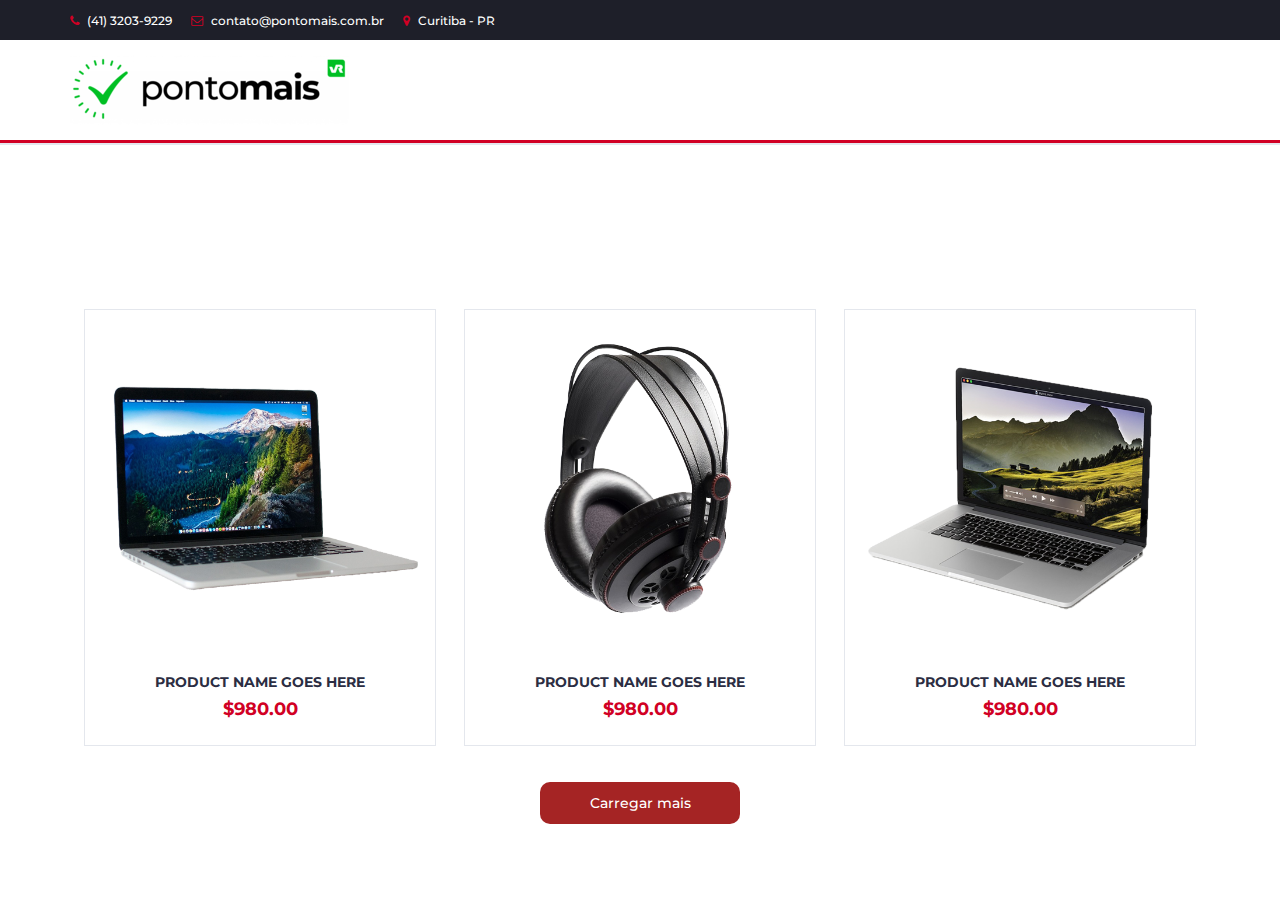
<file: index.html>
<!DOCTYPE html>
<html lang="en">

<head>
	<meta charset="utf-8">
	<meta http-equiv="X-UA-Compatible" content="IE=edge">
	<meta name="viewport" content="width=device-width, initial-scale=1">

	<title>Universo do Tempo</title>
	<link rel="icon" type="image/jpg" href="img/senhor.jpeg" />
	<!-- Google font -->
	<link href="https://fonts.googleapis.com/css?family=Montserrat:400,500,700" rel="stylesheet">

	<!-- Bootstrap -->
	<link type="text/css" rel="stylesheet" href="css/bootstrap.min.css" />

	<!-- Slick -->
	<link type="text/css" rel="stylesheet" href="css/slick.css" />
	<link type="text/css" rel="stylesheet" href="css/slick-theme.css" />

	<!-- nouislider -->
	<link type="text/css" rel="stylesheet" href="css/nouislider.min.css" />

	<!-- Font Awesome Icon -->
	<link rel="stylesheet" href="css/font-awesome.min.css">

	<!-- Custom stlylesheet -->
	<link type="text/css" rel="stylesheet" href="css/style.css" />

	<!-- Correção HTML5shiv e Respond.js para suporte do IE8 a elementos HTML5 e consultas de mídia  -->
	<!-- Respond.js não funciona se você visualizar a página via file:// -->
	<!--[if lt IE 9]>
		  <script src="https://oss.maxcdn.com/html5shiv/3.7.3/html5shiv.min.js"></script>
		  <script src="https://oss.maxcdn.com/respond/1.4.2/respond.min.js"></script>
		<![endif]-->

</head>

<body>
	<!-- HEADER -->
	<header>
		<!-- TOP HEADER -->
		<div id="top-header">
			<div class="container">
				<ul class="header-links pull-left">
					<li><a href="#"><i class="fa fa-phone"></i> (41) 3203-9229</a></li>
					<li><a href="#"><i class="fa fa-envelope-o"></i> contato@pontomais.com.br</a></li>
					<li><a href="#"><i class="fa fa-map-marker"></i> Curitiba - PR</a></li>
				</ul>
				<!-- <ul class="header-links pull-right">
					<li><a href="#"><i class="fa fa-dollar"></i> BRL </a></li>
					<li><a href="#"><i class="fa fa-user-o"></i> Minha Conta</a></li>
				</ul> -->
			</div>
		</div>
		<!-- /TOP HEADER -->

		<!-- MAIN HEADER -->
		<div id="header" style="background-color: rgb(255, 255, 255);">
			<!-- container -->
			<div class="container">
				<!-- row -->
				<div class="row">
					<!-- LOGO -->
					<div class="col-md-3 col-xs-3">
						<div class="header-logo" style="margin-right: 5000px;">
							<a href="#" class="logo">
								<img src="./img/logopvr.png" alt="">
								<!-- <img src="https://canal.pontomais.com.br/assets/logo/logo.svg"> -->
							</a>
						</div>
					</div>
					<!-- /LOGO -->

					<!-- SEARCH BAR -->
					<!-- <div class="col-md-6 col-xs-6">
						<div class="header-search">
							<form>
								<select class="input-select">
									<option value="0">Categorias</option>
									<option value="1">Categoria 1</option>
									<option value="1">Categoria 2</option>
								</select>
								<input class="input" placeholder="Pesquise..">
								<button class="search-btn">Pesquise</button>
							</form>
						</div>
					</div>
				-->
					<!-- /SEARCH BAR -->

					<!-- ACCOUNT -->
					<div class="col-md-3 clearfix">
						<div class="header-ctn">
							<!-- Wishlist -->
							<!-- <div>
								<a href="#">
									<i class="fa fa-heart-o"></i>
									<span>Favoritos</span>
									<div class="qty">2</div>
								</a>
							</div> -->
							<!-- /Wishlist -->

							<!-- Cart -->
							<!-- <div class="dropdown">
								<a class="dropdown-toggle" data-toggle="dropdown" aria-expanded="true">
									<i class="fa fa-shopping-cart"></i>
									<span>Carrinho</span>
									<div class="qty">3</div>
								</a>
								<div class="cart-dropdown">
									<div class="cart-list">
										<div class="product-widget">
											<div class="product-img">
												<img src="./img/product01.png" alt="">
											</div>
											<div class="product-body">
												<h3 class="product-name"><a href="#">Nome do produto</a></h3>
												<h4 class="product-price"><span class="qty">1x</span>$980.00</h4>
											</div>
											<button class="delete"><i class="fa fa-close"></i></button>
										</div>

										<div class="product-widget">
											<div class="product-img">
												<img src="./img/product02.png" alt="">
											</div>
											<div class="product-body">
												<h3 class="product-name"><a href="#">Nome do produto</a></h3>
												<h4 class="product-price"><span class="qty">3x</span>$980.00</h4>
											</div>
											<button class="delete"><i class="fa fa-close"></i></button>
										</div>
									</div>
									<div class="cart-summary">
										<small>3 Item(s) selecionados</small>
										<h5>SUBTOTAL: $2940.00</h5>
									</div>
									<div class="cart-btns">
										<a href="#">Carrinho</a>
										<a href="#">Checkout <i class="fa fa-arrow-circle-right"></i></a>
									</div>
								</div>
							</div> -->
							<!-- /Cart -->

							<!-- Menu Toogle -->
							<div class="menu-toggle">
								<a href="#">
									<i class="fa fa-bars"></i>
									<span>Menu</span>
								</a>
							</div>
							<!-- /Menu Toogle -->
						</div>
					</div>
					<!-- /ACCOUNT -->
				</div>
				<!-- row -->
			</div>
			<!-- container -->
		</div>
		<!-- /MAIN HEADER -->
	</header>
	<!-- /HEADER -->

	<!-- NAVIGATION -->
	<nav id="navigation">
		<!-- container -->
		<div class="container">
			<!-- responsive-nav -->
			<div id="responsive-nav">
				<!-- NAV -->
				<!-- <ul class="main-nav nav navbar-nav">
					<li class="active"><a href="#">Home</a></li>
					<li><a href="#">Hot Deals</a></li>
					<li><a href="#">Categorias</a></li>
					<li><a href="#">Laptops</a></li>
					<li><a href="#">Smartphones</a></li>
					<li><a href="#">Cameras</a></li>
					<li><a href="#">Accessórios</a></li>
				</ul> -->
				<!-- /NAV -->
			</div>
			<!-- /responsive-nav -->
		</div>
		<!-- /container -->
	</nav>
	<!-- /NAVIGATION -->

	<!-- SECTION -->
	<div class="section">
		<!-- container -->

		<!-- /container -->
	</div>
	<!-- /SECTION -->

	<!-- SECTION -->
	<div class="section">
		<!-- container -->
		<div class="container">
			<!-- row -->
			<div class="row">

				<!-- section title -->
				<!-- <div class="col-md-12">
					<div class="section-title">
						<h3 class="title">Novos Produtos</h3>
						<div class="section-nav">
							<ul class="section-tab-nav tab-nav">
								<li class="active"><a data-toggle="tab" href="#tab1">Laptops</a></li>
								<li><a data-toggle="tab" href="#tab1">Smartphones</a></li>
								<li><a data-toggle="tab" href="#tab1">Cameras</a></li>
								<li><a data-toggle="tab" href="#tab1">Accessórios</a></li>
							</ul>
						</div>
					</div>
				</div> -->
				<!-- /section title -->

			</div>
			<!-- /row -->
		</div>
		<!-- /container -->
	</div>
	<!-- /SECTION -->


	<!-- SECTION -->
	<div class="section">
		<!-- container -->
		<div class="container">
			<!-- row -->
			<div class="flex">
				<!-- STORE -->
				<div id="store" class="col-md-12">
					<!-- store products -->
					<div class="row">
						<!-- product -->
						<div class="col-md-4 col-xs-6">
							<div class="product">
								<div class="product-img">
									<img src="./img/product01.png" alt="">

								</div>
								<div class="product-body">
									<h3 class="product-name"><a href="#">product name goes here</a></h3>
									<h4 class="product-price">$980.00</h4>
									<!-- <div class="product-btns">
										<button class="add-to-wishlist"><i class="fa fa-heart-o"></i><span
												class="tooltipp">add to wishlist</span></button>
										<button class="add-to-compare"><i class="fa fa-exchange"></i><span
												class="tooltipp">add to compare</span></button>
										<button class="quick-view"><i class="fa fa-eye"></i><span class="tooltipp">quick
												view</span></button>
									</div> -->
								</div>
								<!-- <div class="add-to-cart">
									<button class="add-to-cart-btn"><i class="fa fa-shopping-cart"></i> add to
										cart</button>
								</div> -->
							</div>
						</div>
						<!-- /product -->

						<!-- product -->
						<div class="col-md-4 col-xs-6">
							<div class="product">
								<div class="product-img">
									<img src="./img/product02.png" alt="">

								</div>
								<div class="product-body">
									<h3 class="product-name"><a href="#">product name goes here</a></h3>
									<h4 class="product-price">$980.00 </h4>
									<!-- <div class="product-btns">
										<button class="add-to-wishlist"><i class="fa fa-heart-o"></i><span
												class="tooltipp">add to wishlist</span></button>
										<button class="add-to-compare"><i class="fa fa-exchange"></i><span
												class="tooltipp">add to compare</span></button>
										<button class="quick-view"><i class="fa fa-eye"></i><span class="tooltipp">quick
												view</span></button>
									</div> -->
								</div>
								<!-- <div class="add-to-cart">
									<button class="add-to-cart-btn"><i class="fa fa-shopping-cart"></i> add to
										cart</button>
								</div> -->
							</div>
						</div>
						<!-- /product -->

						<div class="clearfix visible-sm visible-xs"></div>

						<!-- product -->
						<div class="col-md-4 col-xs-6">
							<div class="product">
								<div class="product-img">
									<img src="./img/product03.png" alt="">
								</div>
								<div class="product-body">
									<h3 class="product-name"><a href="#">product name goes here</a></h3>
									<h4 class="product-price">$980.00</h4>

									<!-- <div class="product-btns">
										<button class="add-to-wishlist"><i class="fa fa-heart-o"></i><span
												class="tooltipp">add to wishlist</span></button>
										<button class="add-to-compare"><i class="fa fa-exchange"></i><span
												class="tooltipp">add to compare</span></button>
										<button class="quick-view"><i class="fa fa-eye"></i><span class="tooltipp">quick
												view</span></button>
									</div> -->
								</div>
								<!-- <div class="add-to-cart">
									<button class="add-to-cart-btn"><i class="fa fa-shopping-cart"></i> add to
										cart</button>
								</div> -->
							</div>
						</div>
						<!-- /product -->

						<div class="clearfix visible-lg visible-md"></div>

						<!-- product -->
						<div class="col-md-4 col-xs-6">
							<div class="product">
								<div class="product-img">
									<img src="./img/product04.png" alt="">
								</div>
								<div class="product-body">
									<h3 class="product-name"><a href="#">product name goes here</a></h3>
									<h4 class="product-price">$980.00 <del class="product-old-price">$990.00</del></h4>

									<!-- <div class="product-btns">
										<button class="add-to-wishlist"><i class="fa fa-heart-o"></i><span
												class="tooltipp">add to wishlist</span></button>
										<button class="add-to-compare"><i class="fa fa-exchange"></i><span
												class="tooltipp">add to compare</span></button>
										<button class="quick-view"><i class="fa fa-eye"></i><span class="tooltipp">quick
												view</span></button>
									</div> -->
								</div>
								<!-- <div class="add-to-cart">
									<button class="add-to-cart-btn"><i class="fa fa-shopping-cart"></i> add to
										cart</button>
								</div> -->
							</div>
						</div>
						<!-- /product -->

						<div class="clearfix visible-sm visible-xs"></div>

						<!-- product -->
						<div class="col-md-4 col-xs-6">
							<div class="product">
								<div class="product-img">
									<img src="./img/product05.png" alt="">
								</div>
								<div class="product-body">
									<h3 class="product-name"><a href="#">product name goes here</a></h3>
									<h4 class="product-price">$980.00 <del class="product-old-price">$990.00</del></h4>
									<!-- <div class="product-btns">
										<button class="add-to-wishlist"><i class="fa fa-heart-o"></i><span
												class="tooltipp">add to wishlist</span></button>
										<button class="add-to-compare"><i class="fa fa-exchange"></i><span
												class="tooltipp">add to compare</span></button>
										<button class="quick-view"><i class="fa fa-eye"></i><span class="tooltipp">quick
												view</span></button>
									</div> -->
								</div>
								<!-- <div class="add-to-cart">
									<button class="add-to-cart-btn"><i class="fa fa-shopping-cart"></i> add to
										cart</button>
								</div> -->
							</div>
						</div>
						<!-- /product -->

						<!-- product -->
						<div class="col-md-4 col-xs-6">
							<div class="product">
								<div class="product-img">
									<img src="./img/product06.png" alt="">
								</div>
								<div class="product-body">
									<h3 class="product-name"><a href="#">product name goes here</a></h3>
									<h4 class="product-price">$980.00</h4>
									<!-- <div class="product-btns">
										<button class="add-to-wishlist"><i class="fa fa-heart-o"></i><span
												class="tooltipp">add to wishlist</span></button>
										<button class="add-to-compare"><i class="fa fa-exchange"></i><span
												class="tooltipp">add to compare</span></button>
										<button class="quick-view"><i class="fa fa-eye"></i><span class="tooltipp">quick
												view</span></button>
									</div> -->
								</div>
								<!-- <div class="add-to-cart">
									<button class="add-to-cart-btn"><i class="fa fa-shopping-cart"></i> add to
										cart</button>
								</div> -->
							</div>
						</div>
						<!-- /product -->

						<div class="clearfix visible-lg visible-md visible-sm visible-xs"></div>

						<!-- product -->
						<div class="col-md-4 col-xs-6">
							<div class="product">
								<div class="product-img">
									<img src="./img/product07.png" alt="">
								</div>
								<div class="product-body">
									<h3 class="product-name"><a href="#">product name goes here</a></h3>
									<h4 class="product-price">$980.00 </h4>
									<!-- <div class="product-btns">
										<button class="add-to-wishlist"><i class="fa fa-heart-o"></i><span
												class="tooltipp">add to wishlist</span></button>
										<button class="add-to-compare"><i class="fa fa-exchange"></i><span
												class="tooltipp">add to compare</span></button>
										<button class="quick-view"><i class="fa fa-eye"></i><span class="tooltipp">quick
												view</span></button>
									</div> -->
								</div>
								<!-- <div class="add-to-cart">
									<button class="add-to-cart-btn"><i class="fa fa-shopping-cart"></i> add to
										cart</button>
								</div> -->
							</div>
						</div>
						<!-- /product -->

						<!-- product -->
						<div class="col-md-4 col-xs-6">
							<div class="product">
								<div class="product-img">
									<img src="./img/product08.png" alt="">
								</div>
								<div class="product-body">
									<p class="product-category">Category</p>
									<h3 class="product-name"><a href="#">product name goes here</a></h3>
									<h4 class="product-price">$980.00 </h4>
									<!-- <div class="product-btns">
										<button class="add-to-wishlist"><i class="fa fa-heart-o"></i><span
												class="tooltipp">add to wishlist</span></button>
										<button class="add-to-compare"><i class="fa fa-exchange"></i><span
												class="tooltipp">add to compare</span></button>
										<button class="quick-view"><i class="fa fa-eye"></i><span class="tooltipp">quick
												view</span></button>
									</div> -->
								</div>
								<!-- <div class="add-to-cart">
									<button class="add-to-cart-btn"><i class="fa fa-shopping-cart"></i> add to
										cart</button>
								</div> -->
							</div>
						</div>
						<!-- /product -->

						<div class="clearfix visible-sm visible-xs"></div>

						<!-- product -->
						<div class="col-md-4 col-xs-6">
							<div class="product">
								<div class="product-img">
									<img src="./img/product09.png" alt="">
								</div>
								<div class="product-body">
									<p class="product-category">Category</p>
									<h3 class="product-name"><a href="#">product name goes here</a></h3>
									<h4 class="product-price">$980.00 </h4>

									<!-- <div class="product-btns">
										<button class="add-to-wishlist"><i class="fa fa-heart-o"></i><span
												class="tooltipp">add to wishlist</span></button>
										<button class="add-to-compare"><i class="fa fa-exchange"></i><span
												class="tooltipp">add to compare</span></button>
										<button class="quick-view"><i class="fa fa-eye"></i><span class="tooltipp">quick
												view</span></button>
									</div> -->
								</div>
								<!-- <div class="add-to-cart">
									<button class="add-to-cart-btn"><i class="fa fa-shopping-cart"></i> add to
										cart</button>
								</div> -->
							</div>
						</div>
						<!-- /product -->
					</div>
					<!-- /store products -->

					<!-- store bottom filter -->
					<!-- <div class="store-filter clearfix">
						<span class="store-qty">Showing 20-100 products</span>
						<ul class="store-pagination">
							<li class="active">1</li>
							<li><a href="#">2</a></li>
							<li><a href="#">3</a></li>
							<li><a href="#">4</a></li>
							<li><a href="#"><i class="fa fa-angle-right"></i></a></li>
						</ul>
					</div> -->
					<!-- /store bottom filter -->
				</div>
				<!-- /STORE -->
			</div>
			<!-- /row -->
		</div>
		<!-- /container -->
		<a href="#" id="loadMore"> Carregar mais </a>
	</div>
	<!-- /SECTION -->






	<!-- jQuery Plugins -->
	<script src="js/jquery.min.js"></script>
	<script src="js/bootstrap.min.js"></script>
	<script src="js/slick.min.js"></script>
	<script src="js/nouislider.min.js"></script>
	<script src="js/jquery.zoom.min.js"></script>
	<script src="js/main.js"></script>

	<script>
		$(document).ready(function () {
			$(".product").slice(0, 3).show();
			$("#loadMore").on("click", function (e) {
				e.preventDefault();
				$(".product:hidden").slice(0, 3).slideDown();
				if ($(".product:hidden").length == 0) {
					$("#loadMore").text("Sem mais produtos").addClass("noContent");
				}
			});

		})
	</script>

</body>

</html>
</file>
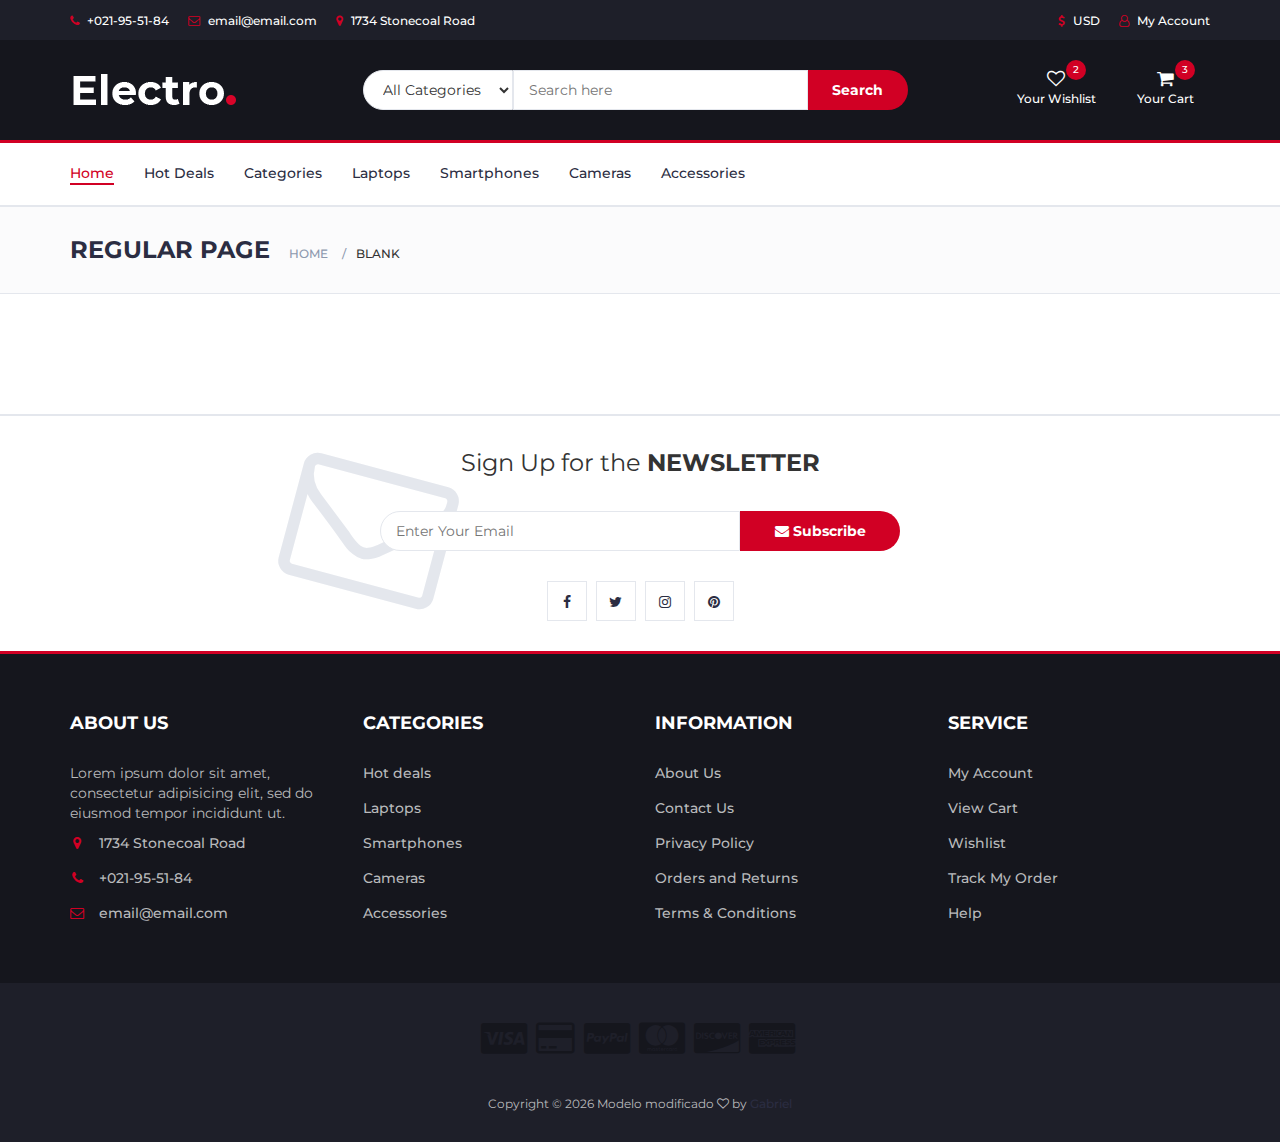
<file: blank.html>
<!DOCTYPE html>
<html lang="en">

<head>
	<meta charset="utf-8">
	<meta http-equiv="X-UA-Compatible" content="IE=edge">
	<meta name="viewport" content="width=device-width, initial-scale=1">

	<title>Modelo Test - WS - blank</title>

	<!-- Google font -->
	<link href="https://fonts.googleapis.com/css?family=Montserrat:400,500,700" rel="stylesheet">

	<!-- Bootstrap -->
	<link type="text/css" rel="stylesheet" href="css/bootstrap.min.css" />

	<!-- Slick -->
	<link type="text/css" rel="stylesheet" href="css/slick.css" />
	<link type="text/css" rel="stylesheet" href="css/slick-theme.css" />

	<!-- nouislider -->
	<link type="text/css" rel="stylesheet" href="css/nouislider.min.css" />

	<!-- Font Awesome Icon -->
	<link rel="stylesheet" href="css/font-awesome.min.css">

	<!-- Custom stlylesheet -->
	<link type="text/css" rel="stylesheet" href="css/style.css" />

	<!-- Correção HTML5shiv e Respond.js para suporte do IE8 a elementos HTML5 e consultas de mídia  -->
	<!-- Respond.js não funciona se você visualizar a página via file:// -->
	<!--[if lt IE 9]>
		  <script src="https://oss.maxcdn.com/html5shiv/3.7.3/html5shiv.min.js"></script>
		  <script src="https://oss.maxcdn.com/respond/1.4.2/respond.min.js"></script>
		<![endif]-->

</head>

<body>
	<!-- HEADER -->
	<header>
		<!-- TOP HEADER -->
		<div id="top-header">
			<div class="container">
				<ul class="header-links pull-left">
					<li><a href="#"><i class="fa fa-phone"></i> +021-95-51-84</a></li>
					<li><a href="#"><i class="fa fa-envelope-o"></i> email@email.com</a></li>
					<li><a href="#"><i class="fa fa-map-marker"></i> 1734 Stonecoal Road</a></li>
				</ul>
				<ul class="header-links pull-right">
					<li><a href="#"><i class="fa fa-dollar"></i> USD</a></li>
					<li><a href="#"><i class="fa fa-user-o"></i> My Account</a></li>
				</ul>
			</div>
		</div>
		<!-- /TOP HEADER -->

		<!-- MAIN HEADER -->
		<div id="header">
			<!-- container -->
			<div class="container">
				<!-- row -->
				<div class="row">
					<!-- LOGO -->
					<div class="col-md-3">
						<div class="header-logo">
							<a href="#" class="logo">
								<img src="./img/logo.png" alt="">
							</a>
						</div>
					</div>
					<!-- /LOGO -->

					<!-- SEARCH BAR -->
					<div class="col-md-6">
						<div class="header-search">
							<form>
								<select class="input-select">
									<option value="0">All Categories</option>
									<option value="1">Category 01</option>
									<option value="1">Category 02</option>
								</select>
								<input class="input" placeholder="Search here">
								<button class="search-btn">Search</button>
							</form>
						</div>
					</div>
					<!-- /SEARCH BAR -->

					<!-- ACCOUNT -->
					<div class="col-md-3 clearfix">
						<div class="header-ctn">
							<!-- Wishlist -->
							<div>
								<a href="#">
									<i class="fa fa-heart-o"></i>
									<span>Your Wishlist</span>
									<div class="qty">2</div>
								</a>
							</div>
							<!-- /Wishlist -->

							<!-- Cart -->
							<div class="dropdown">
								<a class="dropdown-toggle" data-toggle="dropdown" aria-expanded="true">
									<i class="fa fa-shopping-cart"></i>
									<span>Your Cart</span>
									<div class="qty">3</div>
								</a>
								<div class="cart-dropdown">
									<div class="cart-list">
										<div class="product-widget">
											<div class="product-img">
												<img src="./img/product01.png" alt="">
											</div>
											<div class="product-body">
												<h3 class="product-name"><a href="#">product name goes here</a></h3>
												<h4 class="product-price"><span class="qty">1x</span>$980.00</h4>
											</div>
											<button class="delete"><i class="fa fa-close"></i></button>
										</div>

										<div class="product-widget">
											<div class="product-img">
												<img src="./img/product02.png" alt="">
											</div>
											<div class="product-body">
												<h3 class="product-name"><a href="#">product name goes here</a></h3>
												<h4 class="product-price"><span class="qty">3x</span>$980.00</h4>
											</div>
											<button class="delete"><i class="fa fa-close"></i></button>
										</div>
									</div>
									<div class="cart-summary">
										<small>3 Item(s) selected</small>
										<h5>SUBTOTAL: $2940.00</h5>
									</div>
									<div class="cart-btns">
										<a href="#">View Cart</a>
										<a href="#">Checkout <i class="fa fa-arrow-circle-right"></i></a>
									</div>
								</div>
							</div>
							<!-- /Cart -->

							<!-- Menu Toogle -->
							<div class="menu-toggle">
								<a href="#">
									<i class="fa fa-bars"></i>
									<span>Menu</span>
								</a>
							</div>
							<!-- /Menu Toogle -->
						</div>
					</div>
					<!-- /ACCOUNT -->
				</div>
				<!-- row -->
			</div>
			<!-- container -->
		</div>
		<!-- /MAIN HEADER -->
	</header>
	<!-- /HEADER -->

	<!-- NAVIGATION -->
	<nav id="navigation">
		<!-- container -->
		<div class="container">
			<!-- responsive-nav -->
			<div id="responsive-nav">
				<!-- NAV -->
				<ul class="main-nav nav navbar-nav">
					<li class="active"><a href="#">Home</a></li>
					<li><a href="#">Hot Deals</a></li>
					<li><a href="#">Categories</a></li>
					<li><a href="#">Laptops</a></li>
					<li><a href="#">Smartphones</a></li>
					<li><a href="#">Cameras</a></li>
					<li><a href="#">Accessories</a></li>
				</ul>
				<!-- /NAV -->
			</div>
			<!-- /responsive-nav -->
		</div>
		<!-- /container -->
	</nav>
	<!-- /NAVIGATION -->

	<!-- BREADCRUMB -->
	<div id="breadcrumb" class="section">
		<!-- container -->
		<div class="container">
			<!-- row -->
			<div class="row">
				<div class="col-md-12">
					<h3 class="breadcrumb-header">Regular Page</h3>
					<ul class="breadcrumb-tree">
						<li><a href="#">Home</a></li>
						<li class="active">Blank</li>
					</ul>
				</div>
			</div>
			<!-- /row -->
		</div>
		<!-- /container -->
	</div>
	<!-- /BREADCRUMB -->

	<!-- SECTION -->
	<div class="section">
		<!-- container -->
		<div class="container">
			<!-- row -->
			<div class="row">
			</div>
			<!-- /row -->
		</div>
		<!-- /container -->
	</div>
	<!-- /SECTION -->

	<!-- NEWSLETTER -->
	<div id="newsletter" class="section">
		<!-- container -->
		<div class="container">
			<!-- row -->
			<div class="row">
				<div class="col-md-12">
					<div class="newsletter">
						<p>Sign Up for the <strong>NEWSLETTER</strong></p>
						<form>
							<input class="input" type="email" placeholder="Enter Your Email">
							<button class="newsletter-btn"><i class="fa fa-envelope"></i> Subscribe</button>
						</form>
						<ul class="newsletter-follow">
							<li>
								<a href="#"><i class="fa fa-facebook"></i></a>
							</li>
							<li>
								<a href="#"><i class="fa fa-twitter"></i></a>
							</li>
							<li>
								<a href="#"><i class="fa fa-instagram"></i></a>
							</li>
							<li>
								<a href="#"><i class="fa fa-pinterest"></i></a>
							</li>
						</ul>
					</div>
				</div>
			</div>
			<!-- /row -->
		</div>
		<!-- /container -->
	</div>
	<!-- /NEWSLETTER -->

	<!-- FOOTER -->
	<footer id="footer">
		<!-- top footer -->
		<div class="section">
			<!-- container -->
			<div class="container">
				<!-- row -->
				<div class="row">
					<div class="col-md-3 col-xs-6">
						<div class="footer">
							<h3 class="footer-title">About Us</h3>
							<p>Lorem ipsum dolor sit amet, consectetur adipisicing elit, sed do eiusmod tempor
								incididunt ut.</p>
							<ul class="footer-links">
								<li><a href="#"><i class="fa fa-map-marker"></i>1734 Stonecoal Road</a></li>
								<li><a href="#"><i class="fa fa-phone"></i>+021-95-51-84</a></li>
								<li><a href="#"><i class="fa fa-envelope-o"></i>email@email.com</a></li>
							</ul>
						</div>
					</div>

					<div class="col-md-3 col-xs-6">
						<div class="footer">
							<h3 class="footer-title">Categories</h3>
							<ul class="footer-links">
								<li><a href="#">Hot deals</a></li>
								<li><a href="#">Laptops</a></li>
								<li><a href="#">Smartphones</a></li>
								<li><a href="#">Cameras</a></li>
								<li><a href="#">Accessories</a></li>
							</ul>
						</div>
					</div>

					<div class="clearfix visible-xs"></div>

					<div class="col-md-3 col-xs-6">
						<div class="footer">
							<h3 class="footer-title">Information</h3>
							<ul class="footer-links">
								<li><a href="#">About Us</a></li>
								<li><a href="#">Contact Us</a></li>
								<li><a href="#">Privacy Policy</a></li>
								<li><a href="#">Orders and Returns</a></li>
								<li><a href="#">Terms & Conditions</a></li>
							</ul>
						</div>
					</div>

					<div class="col-md-3 col-xs-6">
						<div class="footer">
							<h3 class="footer-title">Service</h3>
							<ul class="footer-links">
								<li><a href="#">My Account</a></li>
								<li><a href="#">View Cart</a></li>
								<li><a href="#">Wishlist</a></li>
								<li><a href="#">Track My Order</a></li>
								<li><a href="#">Help</a></li>
							</ul>
						</div>
					</div>
				</div>
				<!-- /row -->
			</div>
			<!-- /container -->
		</div>
		<!-- /top footer -->

		<!-- bottom footer -->
		<div id="bottom-footer" class="section">
			<div class="container">
				<!-- row -->
				<div class="row">
					<div class="col-md-12 text-center">
						<ul class="footer-payments">
							<li><a href="#"><i class="fa fa-cc-visa"></i></a></li>
							<li><a href="#"><i class="fa fa-credit-card"></i></a></li>
							<li><a href="#"><i class="fa fa-cc-paypal"></i></a></li>
							<li><a href="#"><i class="fa fa-cc-mastercard"></i></a></li>
							<li><a href="#"><i class="fa fa-cc-discover"></i></a></li>
							<li><a href="#"><i class="fa fa-cc-amex"></i></a></li>
						</ul>
						<span class="copyright">
							Copyright &copy;
							<script>document.write(new Date().getFullYear());</script> Modelo modificado <i
								class="fa fa-heart-o" aria-hidden="true"></i> by <a href="#" target="_blank">Gabriel</a>
						</span>
					</div>
				</div>
				<!-- /row -->
			</div>
			<!-- /container -->
		</div>
		<!-- /bottom footer -->
	</footer>
	<!-- /FOOTER -->

	<!-- jQuery Plugins -->
	<script src="js/jquery.min.js"></script>
	<script src="js/bootstrap.min.js"></script>
	<script src="js/slick.min.js"></script>
	<script src="js/nouislider.min.js"></script>
	<script src="js/jquery.zoom.min.js"></script>
	<script src="js/main.js"></script>

</body>

</html>
</file>
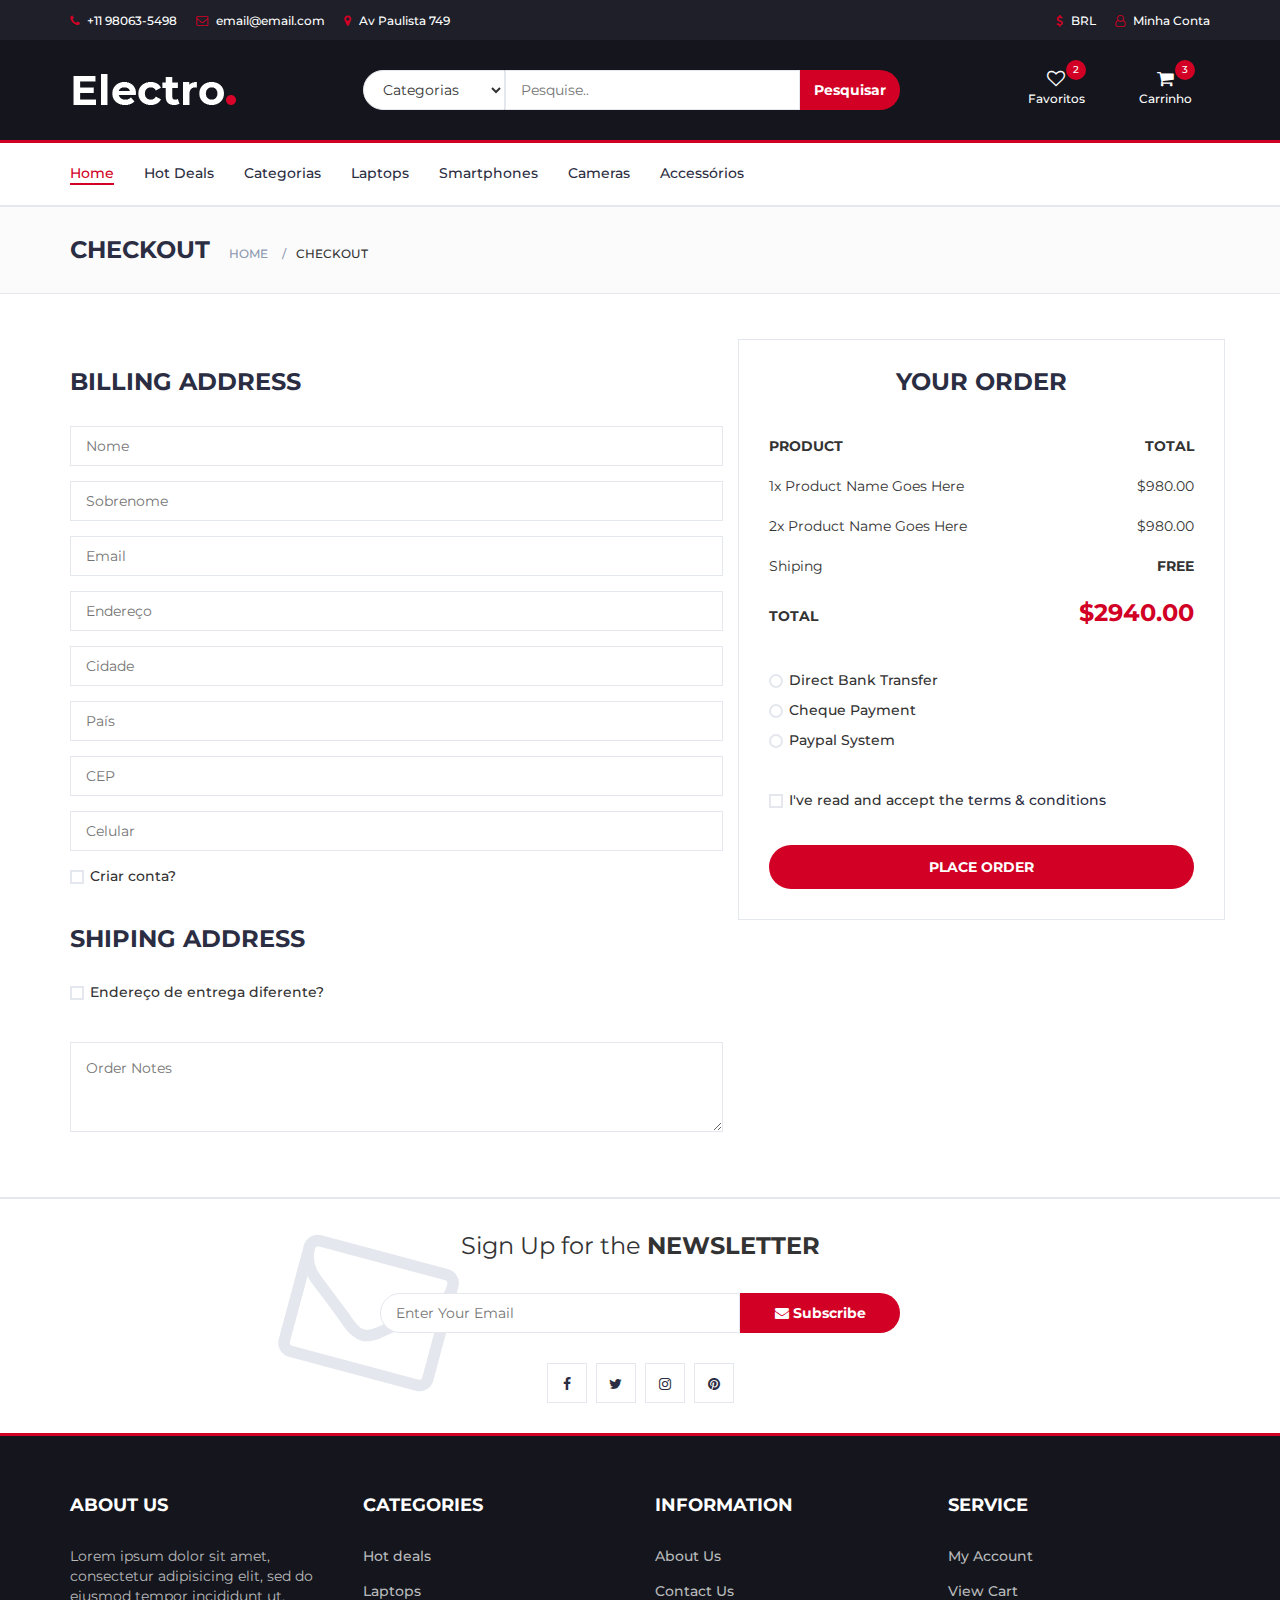
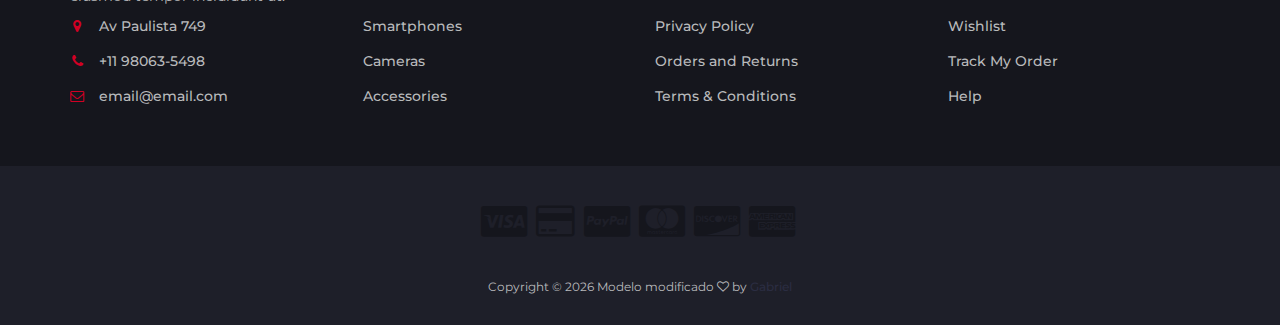
<file: checkout.html>
<!DOCTYPE html>
<html lang="pt-br">

<head>
	<meta charset="utf-8">
	<meta http-equiv="X-UA-Compatible" content="IE=edge">
	<meta name="viewport" content="width=device-width, initial-scale=1">

	<title>Modelo Test - WS - checkout</title>

	<!-- Google font -->
	<link href="https://fonts.googleapis.com/css?family=Montserrat:400,500,700" rel="stylesheet">

	<!-- Bootstrap -->
	<link type="text/css" rel="stylesheet" href="css/bootstrap.min.css" />

	<!-- Slick -->
	<link type="text/css" rel="stylesheet" href="css/slick.css" />
	<link type="text/css" rel="stylesheet" href="css/slick-theme.css" />

	<!-- nouislider -->
	<link type="text/css" rel="stylesheet" href="css/nouislider.min.css" />

	<!-- Font Awesome Icon -->
	<link rel="stylesheet" href="css/font-awesome.min.css">

	<!-- Custom stlylesheet -->
	<link type="text/css" rel="stylesheet" href="css/style.css" />

	<!-- Correção HTML5shiv e Respond.js para suporte do IE8 a elementos HTML5 e consultas de mídia -->
	<!-- Respond.js não funciona se você visualizar a página via file:// -->
	<!--[if lt IE 9]>
		  <script src="https://oss.maxcdn.com/html5shiv/3.7.3/html5shiv.min.js"></script>
		  <script src="https://oss.maxcdn.com/respond/1.4.2/respond.min.js"></script>
		<![endif]-->

</head>

<body>
	<!-- HEADER -->
	<header>
		<!-- TOP HEADER -->
		<div id="top-header">
			<div class="container">
				<ul class="header-links pull-left">
					<li><a href="#"><i class="fa fa-phone"></i> +11 98063-5498</a></li>
					<li><a href="#"><i class="fa fa-envelope-o"></i> email@email.com</a></li>
					<li><a href="#"><i class="fa fa-map-marker"></i> Av Paulista 749</a></li>
				</ul>
				<ul class="header-links pull-right">
					<li><a href="#"><i class="fa fa-dollar"></i> BRL</a></li>
					<li><a href="#"><i class="fa fa-user-o"></i> Minha Conta</a></li>
				</ul>
			</div>
		</div>
		<!-- /TOP HEADER -->

		<!-- MAIN HEADER -->
		<div id="header">
			<!-- container -->
			<div class="container">
				<!-- row -->
				<div class="row">
					<!-- LOGO -->
					<div class="col-md-3">
						<div class="header-logo">
							<a href="#" class="logo">
								<img src="./img/logo.png" alt="">
							</a>
						</div>
					</div>
					<!-- /LOGO -->

					<!-- SEARCH BAR -->
					<div class="col-md-6">
						<div class="header-search">
							<form>
								<select class="input-select">
									<option value="0">Categorias</option>
									<option value="1">Categoria 01</option>
									<option value="1">Categoria 02</option>
								</select>
								<input class="input" placeholder="Pesquise..">
								<button class="search-btn">Pesquisar</button>
							</form>
						</div>
					</div>
					<!-- /SEARCH BAR -->

					<!-- ACCOUNT -->
					<div class="col-md-3 clearfix">
						<div class="header-ctn">
							<!-- Wishlist -->
							<div>
								<a href="#">
									<i class="fa fa-heart-o"></i>
									<span>Favoritos</span>
									<div class="qty">2</div>
								</a>
							</div>
							<!-- /Wishlist -->

							<!-- Cart -->
							<div class="dropdown">
								<a class="dropdown-toggle" data-toggle="dropdown" aria-expanded="true">
									<i class="fa fa-shopping-cart"></i>
									<span>Carrinho</span>
									<div class="qty">3</div>
								</a>
								<div class="cart-dropdown">
									<div class="cart-list">
										<div class="product-widget">
											<div class="product-img">
												<img src="./img/product01.png" alt="">
											</div>
											<div class="product-body">
												<h3 class="product-name"><a href="#">Nome do produto</a></h3>
												<h4 class="product-price"><span class="qty">1x</span>$980.00</h4>
											</div>
											<button class="delete"><i class="fa fa-close"></i></button>
										</div>

										<div class="product-widget">
											<div class="product-img">
												<img src="./img/product02.png" alt="">
											</div>
											<div class="product-body">
												<h3 class="product-name"><a href="#">Nome do produto</a></h3>
												<h4 class="product-price"><span class="qty">3x</span>$980.00</h4>
											</div>
											<button class="delete"><i class="fa fa-close"></i></button>
										</div>
									</div>
									<div class="cart-summary">
										<small>3 Item(s) selecionados</small>
										<h5>SUBTOTAL: $2940.00</h5>
									</div>
									<div class="cart-btns">
										<a href="#">Carrinho</a>
										<a href="#">Checkout <i class="fa fa-arrow-circle-right"></i></a>
									</div>
								</div>
							</div>
							<!-- /Cart -->

							<!-- Menu Toogle -->
							<div class="menu-toggle">
								<a href="#">
									<i class="fa fa-bars"></i>
									<span>Menu</span>
								</a>
							</div>
							<!-- /Menu Toogle -->
						</div>
					</div>
					<!-- /ACCOUNT -->
				</div>
				<!-- row -->
			</div>
			<!-- container -->
		</div>
		<!-- /MAIN HEADER -->
	</header>
	<!-- /HEADER -->

	<!-- NAVIGATION -->
	<nav id="navigation">
		<!-- container -->
		<div class="container">
			<!-- responsive-nav -->
			<div id="responsive-nav">
				<!-- NAV -->
				<ul class="main-nav nav navbar-nav">
					<li class="active"><a href="#">Home</a></li>
					<li><a href="#">Hot Deals</a></li>
					<li><a href="#">Categorias</a></li>
					<li><a href="#">Laptops</a></li>
					<li><a href="#">Smartphones</a></li>
					<li><a href="#">Cameras</a></li>
					<li><a href="#">Accessórios</a></li>
				</ul>
				<!-- /NAV -->
			</div>
			<!-- /responsive-nav -->
		</div>
		<!-- /container -->
	</nav>
	<!-- /NAVIGATION -->

	<!-- BREADCRUMB -->
	<div id="breadcrumb" class="section">
		<!-- container -->
		<div class="container">
			<!-- row -->
			<div class="row">
				<div class="col-md-12">
					<h3 class="breadcrumb-header">Checkout</h3>
					<ul class="breadcrumb-tree">
						<li><a href="#">Home</a></li>
						<li class="active">Checkout</li>
					</ul>
				</div>
			</div>
			<!-- /row -->
		</div>
		<!-- /container -->
	</div>
	<!-- /BREADCRUMB -->

	<!-- SECTION -->
	<div class="section">
		<!-- container -->
		<div class="container">
			<!-- row -->
			<div class="row">

				<div class="col-md-7">
					<!-- Billing Details -->
					<div class="billing-details">
						<div class="section-title">
							<h3 class="title">Billing address</h3>
						</div>
						<div class="form-group">
							<input class="input" type="text" name="first-name" placeholder="Nome">
						</div>
						<div class="form-group">
							<input class="input" type="text" name="last-name" placeholder="Sobrenome">
						</div>
						<div class="form-group">
							<input class="input" type="email" name="email" placeholder="Email">
						</div>
						<div class="form-group">
							<input class="input" type="text" name="address" placeholder="Endereço">
						</div>
						<div class="form-group">
							<input class="input" type="text" name="city" placeholder="Cidade">
						</div>
						<div class="form-group">
							<input class="input" type="text" name="country" placeholder="País">
						</div>
						<div class="form-group">
							<input class="input" type="text" name="zip-code" placeholder="CEP">
						</div>
						<div class="form-group">
							<input class="input" type="tel" name="tel" placeholder="Celular">
						</div>
						<div class="form-group">
							<div class="input-checkbox">
								<input type="checkbox" id="create-account">
								<label for="create-account">
									<span></span>
									Criar conta?
								</label>
								<div class="caption">
									<p>Lorem ipsum dolor sit amet, consectetur adipisicing elit, sed do eiusmod tempor
										incididunt.</p>
									<input class="input" type="password" name="password" placeholder="Digite uma senha">
								</div>
							</div>
						</div>
					</div>
					<!-- /Billing Details -->

					<!-- Shiping Details -->
					<div class="shiping-details">
						<div class="section-title">
							<h3 class="title">Shiping address</h3>
						</div>
						<div class="input-checkbox">
							<input type="checkbox" id="shiping-address">
							<label for="shiping-address">
								<span></span>
								Endereço de entrega diferente?
							</label>
							<div class="caption">
								<div class="form-group">
									<input class="input" type="text" name="first-name" placeholder="First Name">
								</div>
								<div class="form-group">
									<input class="input" type="text" name="last-name" placeholder="Last Name">
								</div>
								<div class="form-group">
									<input class="input" type="email" name="email" placeholder="Email">
								</div>
								<div class="form-group">
									<input class="input" type="text" name="address" placeholder="Address">
								</div>
								<div class="form-group">
									<input class="input" type="text" name="city" placeholder="City">
								</div>
								<div class="form-group">
									<input class="input" type="text" name="country" placeholder="Country">
								</div>
								<div class="form-group">
									<input class="input" type="text" name="zip-code" placeholder="ZIP Code">
								</div>
								<div class="form-group">
									<input class="input" type="tel" name="tel" placeholder="Telephone">
								</div>
							</div>
						</div>
					</div>
					<!-- /Shiping Details -->

					<!-- Order notes -->
					<div class="order-notes">
						<textarea class="input" placeholder="Order Notes"></textarea>
					</div>
					<!-- /Order notes -->
				</div>

				<!-- Order Details -->
				<div class="col-md-5 order-details">
					<div class="section-title text-center">
						<h3 class="title">Your Order</h3>
					</div>
					<div class="order-summary">
						<div class="order-col">
							<div><strong>PRODUCT</strong></div>
							<div><strong>TOTAL</strong></div>
						</div>
						<div class="order-products">
							<div class="order-col">
								<div>1x Product Name Goes Here</div>
								<div>$980.00</div>
							</div>
							<div class="order-col">
								<div>2x Product Name Goes Here</div>
								<div>$980.00</div>
							</div>
						</div>
						<div class="order-col">
							<div>Shiping</div>
							<div><strong>FREE</strong></div>
						</div>
						<div class="order-col">
							<div><strong>TOTAL</strong></div>
							<div><strong class="order-total">$2940.00</strong></div>
						</div>
					</div>
					<div class="payment-method">
						<div class="input-radio">
							<input type="radio" name="payment" id="payment-1">
							<label for="payment-1">
								<span></span>
								Direct Bank Transfer
							</label>
							<div class="caption">
								<p>Lorem ipsum dolor sit amet, consectetur adipisicing elit, sed do eiusmod tempor
									incididunt ut labore et dolore magna aliqua.</p>
							</div>
						</div>
						<div class="input-radio">
							<input type="radio" name="payment" id="payment-2">
							<label for="payment-2">
								<span></span>
								Cheque Payment
							</label>
							<div class="caption">
								<p>Lorem ipsum dolor sit amet, consectetur adipisicing elit, sed do eiusmod tempor
									incididunt ut labore et dolore magna aliqua.</p>
							</div>
						</div>
						<div class="input-radio">
							<input type="radio" name="payment" id="payment-3">
							<label for="payment-3">
								<span></span>
								Paypal System
							</label>
							<div class="caption">
								<p>Lorem ipsum dolor sit amet, consectetur adipisicing elit, sed do eiusmod tempor
									incididunt ut labore et dolore magna aliqua.</p>
							</div>
						</div>
					</div>
					<div class="input-checkbox">
						<input type="checkbox" id="terms">
						<label for="terms">
							<span></span>
							I've read and accept the <a href="#">terms & conditions</a>
						</label>
					</div>
					<a href="#" class="primary-btn order-submit">Place order</a>
				</div>
				<!-- /Order Details -->
			</div>
			<!-- /row -->
		</div>
		<!-- /container -->
	</div>
	<!-- /SECTION -->

	<!-- NEWSLETTER -->
	<div id="newsletter" class="section">
		<!-- container -->
		<div class="container">
			<!-- row -->
			<div class="row">
				<div class="col-md-12">
					<div class="newsletter">
						<p>Sign Up for the <strong>NEWSLETTER</strong></p>
						<form>
							<input class="input" type="email" placeholder="Enter Your Email">
							<button class="newsletter-btn"><i class="fa fa-envelope"></i> Subscribe</button>
						</form>
						<ul class="newsletter-follow">
							<li>
								<a href="#"><i class="fa fa-facebook"></i></a>
							</li>
							<li>
								<a href="#"><i class="fa fa-twitter"></i></a>
							</li>
							<li>
								<a href="#"><i class="fa fa-instagram"></i></a>
							</li>
							<li>
								<a href="#"><i class="fa fa-pinterest"></i></a>
							</li>
						</ul>
					</div>
				</div>
			</div>
			<!-- /row -->
		</div>
		<!-- /container -->
	</div>
	<!-- /NEWSLETTER -->

	<!-- FOOTER -->
	<footer id="footer">
		<!-- top footer -->
		<div class="section">
			<!-- container -->
			<div class="container">
				<!-- row -->
				<div class="row">
					<div class="col-md-3 col-xs-6">
						<div class="footer">
							<h3 class="footer-title">About Us</h3>
							<p>Lorem ipsum dolor sit amet, consectetur adipisicing elit, sed do eiusmod tempor
								incididunt ut.</p>
							<ul class="footer-links">
								<li><a href="#"><i class="fa fa-map-marker"></i>Av Paulista 749</a></li>
								<li><a href="#"><i class="fa fa-phone"></i>+11 98063-5498</a></li>
								<li><a href="#"><i class="fa fa-envelope-o"></i>email@email.com</a></li>
							</ul>
						</div>
					</div>

					<div class="col-md-3 col-xs-6">
						<div class="footer">
							<h3 class="footer-title">Categories</h3>
							<ul class="footer-links">
								<li><a href="#">Hot deals</a></li>
								<li><a href="#">Laptops</a></li>
								<li><a href="#">Smartphones</a></li>
								<li><a href="#">Cameras</a></li>
								<li><a href="#">Accessories</a></li>
							</ul>
						</div>
					</div>

					<div class="clearfix visible-xs"></div>

					<div class="col-md-3 col-xs-6">
						<div class="footer">
							<h3 class="footer-title">Information</h3>
							<ul class="footer-links">
								<li><a href="#">About Us</a></li>
								<li><a href="#">Contact Us</a></li>
								<li><a href="#">Privacy Policy</a></li>
								<li><a href="#">Orders and Returns</a></li>
								<li><a href="#">Terms & Conditions</a></li>
							</ul>
						</div>
					</div>

					<div class="col-md-3 col-xs-6">
						<div class="footer">
							<h3 class="footer-title">Service</h3>
							<ul class="footer-links">
								<li><a href="#">My Account</a></li>
								<li><a href="#">View Cart</a></li>
								<li><a href="#">Wishlist</a></li>
								<li><a href="#">Track My Order</a></li>
								<li><a href="#">Help</a></li>
							</ul>
						</div>
					</div>
				</div>
				<!-- /row -->
			</div>
			<!-- /container -->
		</div>
		<!-- /top footer -->

		<!-- bottom footer -->
		<div id="bottom-footer" class="section">
			<div class="container">
				<!-- row -->
				<div class="row">
					<div class="col-md-12 text-center">
						<ul class="footer-payments">
							<li><a href="#"><i class="fa fa-cc-visa"></i></a></li>
							<li><a href="#"><i class="fa fa-credit-card"></i></a></li>
							<li><a href="#"><i class="fa fa-cc-paypal"></i></a></li>
							<li><a href="#"><i class="fa fa-cc-mastercard"></i></a></li>
							<li><a href="#"><i class="fa fa-cc-discover"></i></a></li>
							<li><a href="#"><i class="fa fa-cc-amex"></i></a></li>
						</ul>
						<span class="copyright">
							Copyright &copy;
							<script>document.write(new Date().getFullYear());</script> Modelo modificado <i
								class="fa fa-heart-o" aria-hidden="true"></i> by <a href="#" target="_blank">Gabriel</a>
						</span>
					</div>
				</div>
				<!-- /row -->
			</div>
			<!-- /container -->
		</div>
		<!-- /bottom footer -->
	</footer>
	<!-- /FOOTER -->

	<!-- jQuery Plugins -->
	<script src="js/jquery.min.js"></script>
	<script src="js/bootstrap.min.js"></script>
	<script src="js/slick.min.js"></script>
	<script src="js/nouislider.min.js"></script>
	<script src="js/jquery.zoom.min.js"></script>
	<script src="js/main.js"></script>

</body>

</html>
</file>
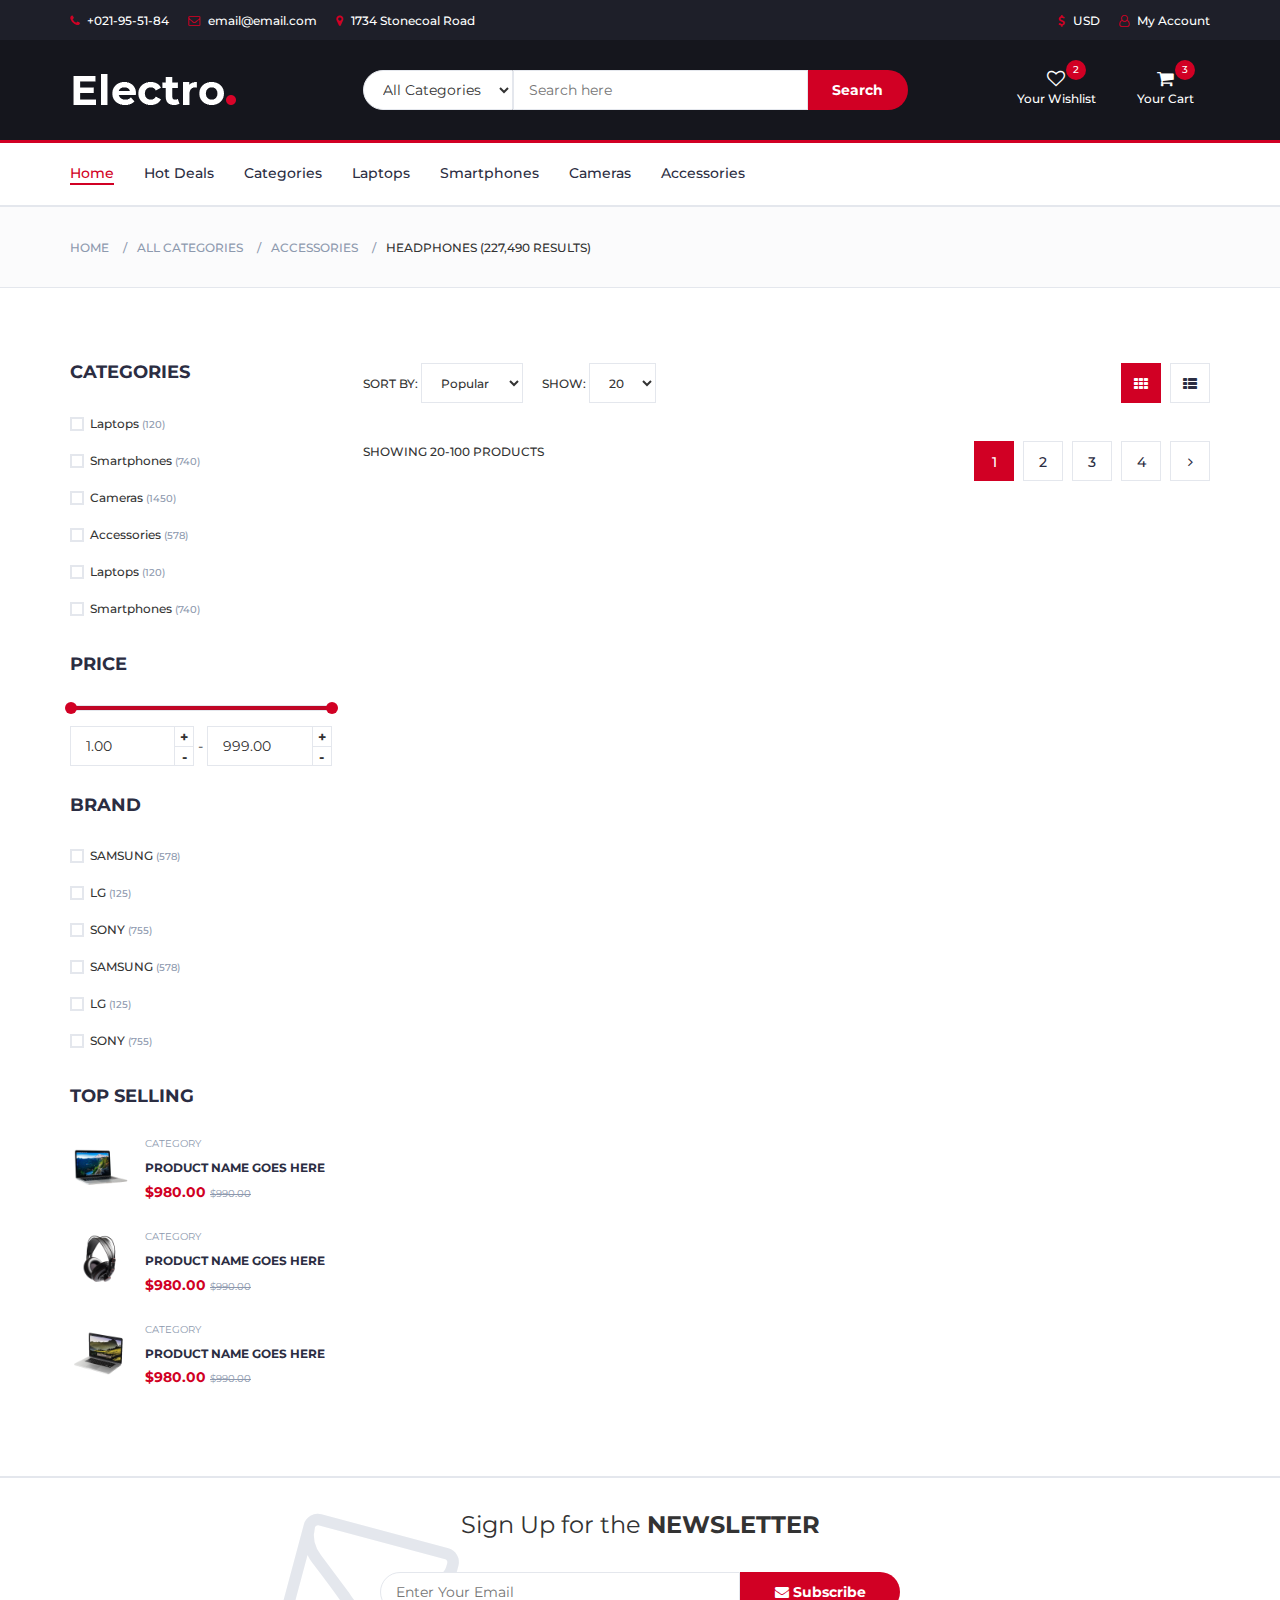
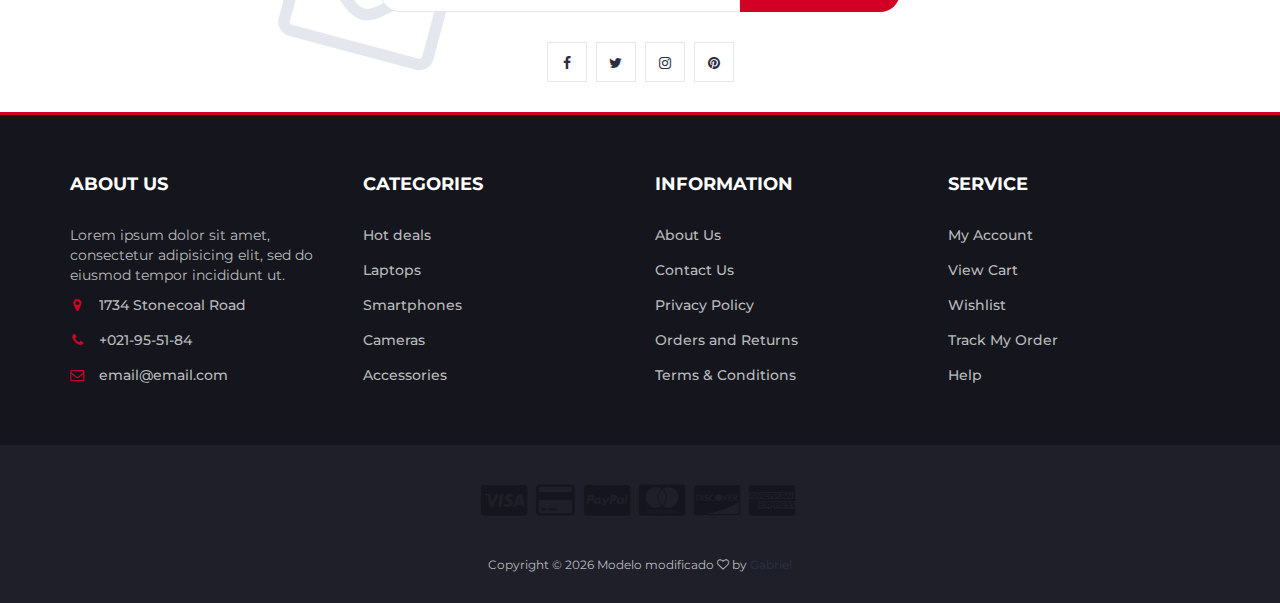
<file: store.html>
<!DOCTYPE html>
<html lang="pt-br">

<head>
	<meta charset="utf-8">
	<meta http-equiv="X-UA-Compatible" content="IE=edge">
	<meta name="viewport" content="width=device-width, initial-scale=1">

	<title>Modelo Test - WS - store</title>

	<!-- Google font -->
	<link href="https://fonts.googleapis.com/css?family=Montserrat:400,500,700" rel="stylesheet">

	<!-- Bootstrap -->
	<link type="text/css" rel="stylesheet" href="css/bootstrap.min.css" />

	<!-- Slick -->
	<link type="text/css" rel="stylesheet" href="css/slick.css" />
	<link type="text/css" rel="stylesheet" href="css/slick-theme.css" />

	<!-- nouislider -->
	<link type="text/css" rel="stylesheet" href="css/nouislider.min.css" />

	<!-- Font Awesome Icon -->
	<link rel="stylesheet" href="css/font-awesome.min.css">

	<!-- Custom stlylesheet -->
	<link type="text/css" rel="stylesheet" href="css/style.css" />

	<!-- Correção HTML5shiv e Respond.js para suporte do IE8 a elementos HTML5 e consultas de mídia  -->
	<!-- Respond.js não funciona se você visualizar a página via file:// -->
	<!--[if lt IE 9]>
		  <script src="https://oss.maxcdn.com/html5shiv/3.7.3/html5shiv.min.js"></script>
		  <script src="https://oss.maxcdn.com/respond/1.4.2/respond.min.js"></script>
		<![endif]-->

</head>

<body>
	<!-- HEADER -->
	<header>
		<!-- TOP HEADER -->
		<div id="top-header">
			<div class="container">
				<ul class="header-links pull-left">
					<li><a href="#"><i class="fa fa-phone"></i> +021-95-51-84</a></li>
					<li><a href="#"><i class="fa fa-envelope-o"></i> email@email.com</a></li>
					<li><a href="#"><i class="fa fa-map-marker"></i> 1734 Stonecoal Road</a></li>
				</ul>
				<ul class="header-links pull-right">
					<li><a href="#"><i class="fa fa-dollar"></i> USD</a></li>
					<li><a href="#"><i class="fa fa-user-o"></i> My Account</a></li>
				</ul>
			</div>
		</div>
		<!-- /TOP HEADER -->

		<!-- MAIN HEADER -->
		<div id="header">
			<!-- container -->
			<div class="container">
				<!-- row -->
				<div class="row">
					<!-- LOGO -->
					<div class="col-md-3">
						<div class="header-logo">
							<a href="#" class="logo">
								<img src="./img/logo.png" alt="">
							</a>
						</div>
					</div>
					<!-- /LOGO -->

					<!-- SEARCH BAR -->
					<div class="col-md-6">
						<div class="header-search">
							<form>
								<select class="input-select">
									<option value="0">All Categories</option>
									<option value="1">Category 01</option>
									<option value="1">Category 02</option>
								</select>
								<input class="input" placeholder="Search here">
								<button class="search-btn">Search</button>
							</form>
						</div>
					</div>
					<!-- /SEARCH BAR -->

					<!-- ACCOUNT -->
					<div class="col-md-3 clearfix">
						<div class="header-ctn">
							<!-- Wishlist -->
							<div>
								<a href="#">
									<i class="fa fa-heart-o"></i>
									<span>Your Wishlist</span>
									<div class="qty">2</div>
								</a>
							</div>
							<!-- /Wishlist -->

							<!-- Cart -->
							<div class="dropdown">
								<a class="dropdown-toggle" data-toggle="dropdown" aria-expanded="true">
									<i class="fa fa-shopping-cart"></i>
									<span>Your Cart</span>
									<div class="qty">3</div>
								</a>
								<div class="cart-dropdown">
									<div class="cart-list">
										<div class="product-widget">
											<div class="product-img">
												<img src="./img/product01.png" alt="">
											</div>
											<div class="product-body">
												<h3 class="product-name"><a href="#">product name goes here</a></h3>
												<h4 class="product-price"><span class="qty">1x</span>$980.00</h4>
											</div>
											<button class="delete"><i class="fa fa-close"></i></button>
										</div>

										<div class="product-widget">
											<div class="product-img">
												<img src="./img/product02.png" alt="">
											</div>
											<div class="product-body">
												<h3 class="product-name"><a href="#">product name goes here</a></h3>
												<h4 class="product-price"><span class="qty">3x</span>$980.00</h4>
											</div>
											<button class="delete"><i class="fa fa-close"></i></button>
										</div>
									</div>
									<div class="cart-summary">
										<small>3 Item(s) selected</small>
										<h5>SUBTOTAL: $2940.00</h5>
									</div>
									<div class="cart-btns">
										<a href="#">View Cart</a>
										<a href="#">Checkout <i class="fa fa-arrow-circle-right"></i></a>
									</div>
								</div>
							</div>
							<!-- /Cart -->

							<!-- Menu Toogle -->
							<div class="menu-toggle">
								<a href="#">
									<i class="fa fa-bars"></i>
									<span>Menu</span>
								</a>
							</div>
							<!-- /Menu Toogle -->
						</div>
					</div>
					<!-- /ACCOUNT -->
				</div>
				<!-- row -->
			</div>
			<!-- container -->
		</div>
		<!-- /MAIN HEADER -->
	</header>
	<!-- /HEADER -->

	<!-- NAVIGATION -->
	<nav id="navigation">
		<!-- container -->
		<div class="container">
			<!-- responsive-nav -->
			<div id="responsive-nav">
				<!-- NAV -->
				<ul class="main-nav nav navbar-nav">
					<li class="active"><a href="#">Home</a></li>
					<li><a href="#">Hot Deals</a></li>
					<li><a href="#">Categories</a></li>
					<li><a href="#">Laptops</a></li>
					<li><a href="#">Smartphones</a></li>
					<li><a href="#">Cameras</a></li>
					<li><a href="#">Accessories</a></li>
				</ul>
				<!-- /NAV -->
			</div>
			<!-- /responsive-nav -->
		</div>
		<!-- /container -->
	</nav>
	<!-- /NAVIGATION -->

	<!-- BREADCRUMB -->
	<div id="breadcrumb" class="section">
		<!-- container -->
		<div class="container">
			<!-- row -->
			<div class="row">
				<div class="col-md-12">
					<ul class="breadcrumb-tree">
						<li><a href="#">Home</a></li>
						<li><a href="#">All Categories</a></li>
						<li><a href="#">Accessories</a></li>
						<li class="active">Headphones (227,490 Results)</li>
					</ul>
				</div>
			</div>
			<!-- /row -->
		</div>
		<!-- /container -->
	</div>
	<!-- /BREADCRUMB -->

	<!-- SECTION -->
	<div class="section">
		<!-- container -->
		<div class="container">
			<!-- row -->
			<div class="row">
				<!-- ASIDE -->
				<div id="aside" class="col-md-3">
					<!-- aside Widget -->
					<div class="aside">
						<h3 class="aside-title">Categories</h3>
						<div class="checkbox-filter">

							<div class="input-checkbox">
								<input type="checkbox" id="category-1">
								<label for="category-1">
									<span></span>
									Laptops
									<small>(120)</small>
								</label>
							</div>

							<div class="input-checkbox">
								<input type="checkbox" id="category-2">
								<label for="category-2">
									<span></span>
									Smartphones
									<small>(740)</small>
								</label>
							</div>

							<div class="input-checkbox">
								<input type="checkbox" id="category-3">
								<label for="category-3">
									<span></span>
									Cameras
									<small>(1450)</small>
								</label>
							</div>

							<div class="input-checkbox">
								<input type="checkbox" id="category-4">
								<label for="category-4">
									<span></span>
									Accessories
									<small>(578)</small>
								</label>
							</div>

							<div class="input-checkbox">
								<input type="checkbox" id="category-5">
								<label for="category-5">
									<span></span>
									Laptops
									<small>(120)</small>
								</label>
							</div>

							<div class="input-checkbox">
								<input type="checkbox" id="category-6">
								<label for="category-6">
									<span></span>
									Smartphones
									<small>(740)</small>
								</label>
							</div>
						</div>
					</div>
					<!-- /aside Widget -->

					<!-- aside Widget -->
					<div class="aside">
						<h3 class="aside-title">Price</h3>
						<div class="price-filter">
							<div id="price-slider"></div>
							<div class="input-number price-min">
								<input id="price-min" type="number">
								<span class="qty-up">+</span>
								<span class="qty-down">-</span>
							</div>
							<span>-</span>
							<div class="input-number price-max">
								<input id="price-max" type="number">
								<span class="qty-up">+</span>
								<span class="qty-down">-</span>
							</div>
						</div>
					</div>
					<!-- /aside Widget -->

					<!-- aside Widget -->
					<div class="aside">
						<h3 class="aside-title">Brand</h3>
						<div class="checkbox-filter">
							<div class="input-checkbox">
								<input type="checkbox" id="brand-1">
								<label for="brand-1">
									<span></span>
									SAMSUNG
									<small>(578)</small>
								</label>
							</div>
							<div class="input-checkbox">
								<input type="checkbox" id="brand-2">
								<label for="brand-2">
									<span></span>
									LG
									<small>(125)</small>
								</label>
							</div>
							<div class="input-checkbox">
								<input type="checkbox" id="brand-3">
								<label for="brand-3">
									<span></span>
									SONY
									<small>(755)</small>
								</label>
							</div>
							<div class="input-checkbox">
								<input type="checkbox" id="brand-4">
								<label for="brand-4">
									<span></span>
									SAMSUNG
									<small>(578)</small>
								</label>
							</div>
							<div class="input-checkbox">
								<input type="checkbox" id="brand-5">
								<label for="brand-5">
									<span></span>
									LG
									<small>(125)</small>
								</label>
							</div>
							<div class="input-checkbox">
								<input type="checkbox" id="brand-6">
								<label for="brand-6">
									<span></span>
									SONY
									<small>(755)</small>
								</label>
							</div>
						</div>
					</div>
					<!-- /aside Widget -->

					<!-- aside Widget -->
					<div class="aside">
						<h3 class="aside-title">Top selling</h3>
						<div class="product-widget">
							<div class="product-img">
								<img src="./img/product01.png" alt="">
							</div>
							<div class="product-body">
								<p class="product-category">Category</p>
								<h3 class="product-name"><a href="#">product name goes here</a></h3>
								<h4 class="product-price">$980.00 <del class="product-old-price">$990.00</del></h4>
							</div>
						</div>

						<div class="product-widget">
							<div class="product-img">
								<img src="./img/product02.png" alt="">
							</div>
							<div class="product-body">
								<p class="product-category">Category</p>
								<h3 class="product-name"><a href="#">product name goes here</a></h3>
								<h4 class="product-price">$980.00 <del class="product-old-price">$990.00</del></h4>
							</div>
						</div>

						<div class="product-widget">
							<div class="product-img">
								<img src="./img/product03.png" alt="">
							</div>
							<div class="product-body">
								<p class="product-category">Category</p>
								<h3 class="product-name"><a href="#">product name goes here</a></h3>
								<h4 class="product-price">$980.00 <del class="product-old-price">$990.00</del></h4>
							</div>
						</div>
					</div>
					<!-- /aside Widget -->
				</div>
				<!-- /ASIDE -->

				<!-- STORE -->
				<div id="store" class="col-md-9">
					<!-- store top filter -->
					<div class="store-filter clearfix">
						<div class="store-sort">
							<label>
								Sort By:
								<select class="input-select">
									<option value="0">Popular</option>
									<option value="1">Position</option>
								</select>
							</label>

							<label>
								Show:
								<select class="input-select">
									<option value="0">20</option>
									<option value="1">50</option>
								</select>
							</label>
						</div>
						<ul class="store-grid">
							<li class="active"><i class="fa fa-th"></i></li>
							<li><a href="#"><i class="fa fa-th-list"></i></a></li>
						</ul>
					</div>
					<!-- /store top filter -->

					<!-- store products -->
					<div class="row">
						<!-- product -->
						<div class="col-md-4 col-xs-6">
							<div class="product">
								<div class="product-img">
									<img src="./img/product01.png" alt="">
									<div class="product-label">
										<span class="sale">-30%</span>
										<span class="new">NEW</span>
									</div>
								</div>
								<div class="product-body">
									<p class="product-category">Category</p>
									<h3 class="product-name"><a href="#">product name goes here</a></h3>
									<h4 class="product-price">$980.00 <del class="product-old-price">$990.00</del></h4>
									<div class="product-rating">
										<i class="fa fa-star"></i>
										<i class="fa fa-star"></i>
										<i class="fa fa-star"></i>
										<i class="fa fa-star"></i>
										<i class="fa fa-star"></i>
									</div>
									<div class="product-btns">
										<button class="add-to-wishlist"><i class="fa fa-heart-o"></i><span
												class="tooltipp">add to wishlist</span></button>
										<button class="add-to-compare"><i class="fa fa-exchange"></i><span
												class="tooltipp">add to compare</span></button>
										<button class="quick-view"><i class="fa fa-eye"></i><span class="tooltipp">quick
												view</span></button>
									</div>
								</div>
								<div class="add-to-cart">
									<button class="add-to-cart-btn"><i class="fa fa-shopping-cart"></i> add to
										cart</button>
								</div>
							</div>
						</div>
						<!-- /product -->

						<!-- product -->
						<div class="col-md-4 col-xs-6">
							<div class="product">
								<div class="product-img">
									<img src="./img/product02.png" alt="">
									<div class="product-label">
										<span class="new">NEW</span>
									</div>
								</div>
								<div class="product-body">
									<p class="product-category">Category</p>
									<h3 class="product-name"><a href="#">product name goes here</a></h3>
									<h4 class="product-price">$980.00 <del class="product-old-price">$990.00</del></h4>
									<div class="product-rating">
										<i class="fa fa-star"></i>
										<i class="fa fa-star"></i>
										<i class="fa fa-star"></i>
										<i class="fa fa-star"></i>
										<i class="fa fa-star-o"></i>
									</div>
									<div class="product-btns">
										<button class="add-to-wishlist"><i class="fa fa-heart-o"></i><span
												class="tooltipp">add to wishlist</span></button>
										<button class="add-to-compare"><i class="fa fa-exchange"></i><span
												class="tooltipp">add to compare</span></button>
										<button class="quick-view"><i class="fa fa-eye"></i><span class="tooltipp">quick
												view</span></button>
									</div>
								</div>
								<div class="add-to-cart">
									<button class="add-to-cart-btn"><i class="fa fa-shopping-cart"></i> add to
										cart</button>
								</div>
							</div>
						</div>
						<!-- /product -->

						<div class="clearfix visible-sm visible-xs"></div>

						<!-- product -->
						<div class="col-md-4 col-xs-6">
							<div class="product">
								<div class="product-img">
									<img src="./img/product03.png" alt="">
								</div>
								<div class="product-body">
									<p class="product-category">Category</p>
									<h3 class="product-name"><a href="#">product name goes here</a></h3>
									<h4 class="product-price">$980.00 <del class="product-old-price">$990.00</del></h4>
									<div class="product-rating">
									</div>
									<div class="product-btns">
										<button class="add-to-wishlist"><i class="fa fa-heart-o"></i><span
												class="tooltipp">add to wishlist</span></button>
										<button class="add-to-compare"><i class="fa fa-exchange"></i><span
												class="tooltipp">add to compare</span></button>
										<button class="quick-view"><i class="fa fa-eye"></i><span class="tooltipp">quick
												view</span></button>
									</div>
								</div>
								<div class="add-to-cart">
									<button class="add-to-cart-btn"><i class="fa fa-shopping-cart"></i> add to
										cart</button>
								</div>
							</div>
						</div>
						<!-- /product -->

						<div class="clearfix visible-lg visible-md"></div>

						<!-- product -->
						<div class="col-md-4 col-xs-6">
							<div class="product">
								<div class="product-img">
									<img src="./img/product04.png" alt="">
								</div>
								<div class="product-body">
									<p class="product-category">Category</p>
									<h3 class="product-name"><a href="#">product name goes here</a></h3>
									<h4 class="product-price">$980.00 <del class="product-old-price">$990.00</del></h4>
									<div class="product-rating">
									</div>
									<div class="product-btns">
										<button class="add-to-wishlist"><i class="fa fa-heart-o"></i><span
												class="tooltipp">add to wishlist</span></button>
										<button class="add-to-compare"><i class="fa fa-exchange"></i><span
												class="tooltipp">add to compare</span></button>
										<button class="quick-view"><i class="fa fa-eye"></i><span class="tooltipp">quick
												view</span></button>
									</div>
								</div>
								<div class="add-to-cart">
									<button class="add-to-cart-btn"><i class="fa fa-shopping-cart"></i> add to
										cart</button>
								</div>
							</div>
						</div>
						<!-- /product -->

						<div class="clearfix visible-sm visible-xs"></div>

						<!-- product -->
						<div class="col-md-4 col-xs-6">
							<div class="product">
								<div class="product-img">
									<img src="./img/product05.png" alt="">
								</div>
								<div class="product-body">
									<p class="product-category">Category</p>
									<h3 class="product-name"><a href="#">product name goes here</a></h3>
									<h4 class="product-price">$980.00 <del class="product-old-price">$990.00</del></h4>
									<div class="product-rating">
									</div>
									<div class="product-btns">
										<button class="add-to-wishlist"><i class="fa fa-heart-o"></i><span
												class="tooltipp">add to wishlist</span></button>
										<button class="add-to-compare"><i class="fa fa-exchange"></i><span
												class="tooltipp">add to compare</span></button>
										<button class="quick-view"><i class="fa fa-eye"></i><span class="tooltipp">quick
												view</span></button>
									</div>
								</div>
								<div class="add-to-cart">
									<button class="add-to-cart-btn"><i class="fa fa-shopping-cart"></i> add to
										cart</button>
								</div>
							</div>
						</div>
						<!-- /product -->

						<!-- product -->
						<div class="col-md-4 col-xs-6">
							<div class="product">
								<div class="product-img">
									<img src="./img/product06.png" alt="">
								</div>
								<div class="product-body">
									<p class="product-category">Category</p>
									<h3 class="product-name"><a href="#">product name goes here</a></h3>
									<h4 class="product-price">$980.00 <del class="product-old-price">$990.00</del></h4>
									<div class="product-rating">
										<i class="fa fa-star"></i>
										<i class="fa fa-star"></i>
										<i class="fa fa-star"></i>
										<i class="fa fa-star"></i>
										<i class="fa fa-star-o"></i>
									</div>
									<div class="product-btns">
										<button class="add-to-wishlist"><i class="fa fa-heart-o"></i><span
												class="tooltipp">add to wishlist</span></button>
										<button class="add-to-compare"><i class="fa fa-exchange"></i><span
												class="tooltipp">add to compare</span></button>
										<button class="quick-view"><i class="fa fa-eye"></i><span class="tooltipp">quick
												view</span></button>
									</div>
								</div>
								<div class="add-to-cart">
									<button class="add-to-cart-btn"><i class="fa fa-shopping-cart"></i> add to
										cart</button>
								</div>
							</div>
						</div>
						<!-- /product -->

						<div class="clearfix visible-lg visible-md visible-sm visible-xs"></div>

						<!-- product -->
						<div class="col-md-4 col-xs-6">
							<div class="product">
								<div class="product-img">
									<img src="./img/product07.png" alt="">
								</div>
								<div class="product-body">
									<p class="product-category">Category</p>
									<h3 class="product-name"><a href="#">product name goes here</a></h3>
									<h4 class="product-price">$980.00 <del class="product-old-price">$990.00</del></h4>
									<div class="product-rating">
										<i class="fa fa-star"></i>
										<i class="fa fa-star"></i>
										<i class="fa fa-star"></i>
										<i class="fa fa-star"></i>
										<i class="fa fa-star"></i>
									</div>
									<div class="product-btns">
										<button class="add-to-wishlist"><i class="fa fa-heart-o"></i><span
												class="tooltipp">add to wishlist</span></button>
										<button class="add-to-compare"><i class="fa fa-exchange"></i><span
												class="tooltipp">add to compare</span></button>
										<button class="quick-view"><i class="fa fa-eye"></i><span class="tooltipp">quick
												view</span></button>
									</div>
								</div>
								<div class="add-to-cart">
									<button class="add-to-cart-btn"><i class="fa fa-shopping-cart"></i> add to
										cart</button>
								</div>
							</div>
						</div>
						<!-- /product -->

						<!-- product -->
						<div class="col-md-4 col-xs-6">
							<div class="product">
								<div class="product-img">
									<img src="./img/product08.png" alt="">
								</div>
								<div class="product-body">
									<p class="product-category">Category</p>
									<h3 class="product-name"><a href="#">product name goes here</a></h3>
									<h4 class="product-price">$980.00 <del class="product-old-price">$990.00</del></h4>
									<div class="product-rating">
									</div>
									<div class="product-btns">
										<button class="add-to-wishlist"><i class="fa fa-heart-o"></i><span
												class="tooltipp">add to wishlist</span></button>
										<button class="add-to-compare"><i class="fa fa-exchange"></i><span
												class="tooltipp">add to compare</span></button>
										<button class="quick-view"><i class="fa fa-eye"></i><span class="tooltipp">quick
												view</span></button>
									</div>
								</div>
								<div class="add-to-cart">
									<button class="add-to-cart-btn"><i class="fa fa-shopping-cart"></i> add to
										cart</button>
								</div>
							</div>
						</div>
						<!-- /product -->

						<div class="clearfix visible-sm visible-xs"></div>

						<!-- product -->
						<div class="col-md-4 col-xs-6">
							<div class="product">
								<div class="product-img">
									<img src="./img/product09.png" alt="">
								</div>
								<div class="product-body">
									<p class="product-category">Category</p>
									<h3 class="product-name"><a href="#">product name goes here</a></h3>
									<h4 class="product-price">$980.00 <del class="product-old-price">$990.00</del></h4>
									<div class="product-rating">
									</div>
									<div class="product-btns">
										<button class="add-to-wishlist"><i class="fa fa-heart-o"></i><span
												class="tooltipp">add to wishlist</span></button>
										<button class="add-to-compare"><i class="fa fa-exchange"></i><span
												class="tooltipp">add to compare</span></button>
										<button class="quick-view"><i class="fa fa-eye"></i><span class="tooltipp">quick
												view</span></button>
									</div>
								</div>
								<div class="add-to-cart">
									<button class="add-to-cart-btn"><i class="fa fa-shopping-cart"></i> add to
										cart</button>
								</div>
							</div>
						</div>
						<!-- /product -->
					</div>
					<!-- /store products -->

					<!-- store bottom filter -->
					<div class="store-filter clearfix">
						<span class="store-qty">Showing 20-100 products</span>
						<ul class="store-pagination">
							<li class="active">1</li>
							<li><a href="#">2</a></li>
							<li><a href="#">3</a></li>
							<li><a href="#">4</a></li>
							<li><a href="#"><i class="fa fa-angle-right"></i></a></li>
						</ul>
					</div>
					<!-- /store bottom filter -->
				</div>
				<!-- /STORE -->
			</div>
			<!-- /row -->
		</div>
		<!-- /container -->
	</div>
	<!-- /SECTION -->

	<!-- NEWSLETTER -->
	<div id="newsletter" class="section">
		<!-- container -->
		<div class="container">
			<!-- row -->
			<div class="row">
				<div class="col-md-12">
					<div class="newsletter">
						<p>Sign Up for the <strong>NEWSLETTER</strong></p>
						<form>
							<input class="input" type="email" placeholder="Enter Your Email">
							<button class="newsletter-btn"><i class="fa fa-envelope"></i> Subscribe</button>
						</form>
						<ul class="newsletter-follow">
							<li>
								<a href="#"><i class="fa fa-facebook"></i></a>
							</li>
							<li>
								<a href="#"><i class="fa fa-twitter"></i></a>
							</li>
							<li>
								<a href="#"><i class="fa fa-instagram"></i></a>
							</li>
							<li>
								<a href="#"><i class="fa fa-pinterest"></i></a>
							</li>
						</ul>
					</div>
				</div>
			</div>
			<!-- /row -->
		</div>
		<!-- /container -->
	</div>
	<!-- /NEWSLETTER -->

	<!-- FOOTER -->
	<footer id="footer">
		<!-- top footer -->
		<div class="section">
			<!-- container -->
			<div class="container">
				<!-- row -->
				<div class="row">
					<div class="col-md-3 col-xs-6">
						<div class="footer">
							<h3 class="footer-title">About Us</h3>
							<p>Lorem ipsum dolor sit amet, consectetur adipisicing elit, sed do eiusmod tempor
								incididunt ut.</p>
							<ul class="footer-links">
								<li><a href="#"><i class="fa fa-map-marker"></i>1734 Stonecoal Road</a></li>
								<li><a href="#"><i class="fa fa-phone"></i>+021-95-51-84</a></li>
								<li><a href="#"><i class="fa fa-envelope-o"></i>email@email.com</a></li>
							</ul>
						</div>
					</div>

					<div class="col-md-3 col-xs-6">
						<div class="footer">
							<h3 class="footer-title">Categories</h3>
							<ul class="footer-links">
								<li><a href="#">Hot deals</a></li>
								<li><a href="#">Laptops</a></li>
								<li><a href="#">Smartphones</a></li>
								<li><a href="#">Cameras</a></li>
								<li><a href="#">Accessories</a></li>
							</ul>
						</div>
					</div>

					<div class="clearfix visible-xs"></div>

					<div class="col-md-3 col-xs-6">
						<div class="footer">
							<h3 class="footer-title">Information</h3>
							<ul class="footer-links">
								<li><a href="#">About Us</a></li>
								<li><a href="#">Contact Us</a></li>
								<li><a href="#">Privacy Policy</a></li>
								<li><a href="#">Orders and Returns</a></li>
								<li><a href="#">Terms & Conditions</a></li>
							</ul>
						</div>
					</div>

					<div class="col-md-3 col-xs-6">
						<div class="footer">
							<h3 class="footer-title">Service</h3>
							<ul class="footer-links">
								<li><a href="#">My Account</a></li>
								<li><a href="#">View Cart</a></li>
								<li><a href="#">Wishlist</a></li>
								<li><a href="#">Track My Order</a></li>
								<li><a href="#">Help</a></li>
							</ul>
						</div>
					</div>
				</div>
				<!-- /row -->
			</div>
			<!-- /container -->
		</div>
		<!-- /top footer -->

		<!-- bottom footer -->
		<div id="bottom-footer" class="section">
			<div class="container">
				<!-- row -->
				<div class="row">
					<div class="col-md-12 text-center">
						<ul class="footer-payments">
							<li><a href="#"><i class="fa fa-cc-visa"></i></a></li>
							<li><a href="#"><i class="fa fa-credit-card"></i></a></li>
							<li><a href="#"><i class="fa fa-cc-paypal"></i></a></li>
							<li><a href="#"><i class="fa fa-cc-mastercard"></i></a></li>
							<li><a href="#"><i class="fa fa-cc-discover"></i></a></li>
							<li><a href="#"><i class="fa fa-cc-amex"></i></a></li>
						</ul>
						<span class="copyright">
							Copyright &copy;
							<script>document.write(new Date().getFullYear());</script> Modelo modificado <i
								class="fa fa-heart-o" aria-hidden="true"></i> by <a href="#" target="_blank">Gabriel</a>
						</span>
					</div>
				</div>
				<!-- /row -->
			</div>
			<!-- /container -->
		</div>
		<!-- /bottom footer -->
	</footer>
	<!-- /FOOTER -->

	<!-- jQuery Plugins -->
	<script src="js/jquery.min.js"></script>
	<script src="js/bootstrap.min.js"></script>
	<script src="js/slick.min.js"></script>
	<script src="js/nouislider.min.js"></script>
	<script src="js/jquery.zoom.min.js"></script>
	<script src="js/main.js"></script>

</body>

</html>
</file>
<file: css/style.css>
/*
Template Name: Electro - HTML Ecommerce Modelo

Colors:
	Body 		: #333
	Headers 	: #2B2D42
	Primary 	: #D10024
	Dark 		: #15161D ##1E1F29
	Grey 		: #E4E7ED #FBFBFC #8D99AE #B9BABC

Fonts: Montserrat

Table OF Contents
------------------------------------
1 > GENERAL
------ Typography
------ Buttons
------ Inputs
------ Sections
------ Breadcrumb
2 > HEADER
------ Top header
------ Logo
------ Search
------ Cart
3 > NAVIGATION
------ Main nav
------ Responsive Nav
4 > CATEGORY SHOP
5 > HOT DEAL
6 > PRODUCT
------ Product
------ Widget product
------ Product slick
7 > STORE PAGE
------ Aside
------ Store
8 > PRODUCT DETAILS PAGE
------ Product view
------ Product details
------ Product tab
9 > CHECKOUT PAGE
10 > NEWSLETTER
11 > FOOTER
11 > SLICK STYLE
12 > RESPONSIVE
------------------------------------*/

/*=========================================================
	01 -> GENERAL
===========================================================*/

/*----------------------------*\
	Typography
\*----------------------------*/

body {
  font-family: 'Montserrat', sans-serif;
  font-weight: 400;
  color: #333;
}

h1, h2, h3, h4, h5, h6 {
  color: #2B2D42;
  font-weight: 700;
  margin: 0 0 10px;
}

a {
  color: #2B2D42;
  font-weight: 500;
  -webkit-transition: 0.2s color;
  transition: 0.2s color;
}

a:hover, a:focus {
  color: #D10024;
  text-decoration: none;
  outline: none;
}

ul, ol {
  margin: 0;
  padding: 0;
  list-style: none
}

/*----------------------------*\
	Buttons
\*----------------------------*/

.primary-btn {
  display: inline-block;
  padding: 12px 30px;
  background-color: #D10024;
  border: none;
  border-radius: 40px;
  color: #FFF;
  text-transform: uppercase;
  font-weight: 700;
  text-align: center;
  -webkit-transition: 0.2s all;
  transition: 0.2s all;
}

.primary-btn:hover, .primary-btn:focus {
  opacity: 0.9;
  color: #FFF;
}

/*----------------------------*\
	Inputs
\*----------------------------*/

/*-- Text input --*/

.input {
  height: 40px;
  padding: 0px 15px;
  border: 1px solid #E4E7ED;
  background-color: #FFF;
  width: 100%;
}

textarea.input {
  padding: 15px;
  min-height: 90px;
}

/*-- Number input --*/

.input-number {
  position: relative;
}

.input-number input[type="number"]::-webkit-inner-spin-button, .input-number input[type="number"]::-webkit-outer-spin-button {
  -webkit-appearance: none;
  margin: 0;
}

.input-number input[type="number"] {
  -moz-appearance: textfield;
  height: 40px;
  width: 100%;
  border: 1px solid #E4E7ED;
  background-color: #FFF;
  padding: 0px 35px 0px 15px;
}

.input-number .qty-up, .input-number .qty-down {
  position: absolute;
  display: block;
  width: 20px;
  height: 20px;
  border: 1px solid #E4E7ED;
  background-color: #FFF;
  text-align: center;
  font-weight: 700;
  cursor: pointer;
  -webkit-user-select: none;
  -moz-user-select: none;
  -ms-user-select: none;
  user-select: none;
}

.input-number .qty-up {
  right: 0;
  top: 0;
  border-bottom: 0px;
}

.input-number .qty-down {
  right: 0;
  bottom: 0;
}

.input-number .qty-up:hover, .input-number .qty-down:hover {
  background-color: #E4E7ED;
  color: #D10024;
}

/*-- Select input --*/

.input-select {
  padding: 0px 15px;
  background: #FFF;
  border: 1px solid #E4E7ED;
  height: 40px;
}

/*-- checkbox & radio input --*/

.input-radio, .input-checkbox {
  position: relative;
  display: block;
}

.input-radio input[type="radio"]:not(:checked), .input-radio input[type="radio"]:checked, .input-checkbox input[type="checkbox"]:not(:checked), .input-checkbox input[type="checkbox"]:checked {
  position: absolute;
  margin-left: -9999px;
  visibility: hidden;
}

.input-radio label, .input-checkbox label {
  font-weight: 500;
  min-height: 20px;
  padding-left: 20px;
  margin-bottom: 5px;
  cursor: pointer;
}

.input-radio input[type="radio"]+label span, .input-checkbox input[type="checkbox"]+label span {
  position: absolute;
  left: 0px;
  top: 4px;
  width: 14px;
  height: 14px;
  border: 2px solid #E4E7ED;
  background: #FFF;
}

.input-radio input[type="radio"]+label span {
  border-radius: 50%;
}

.input-radio input[type="radio"]+label span:after {
  content: "";
  position: absolute;
  left: 50%;
  top: 50%;
  -webkit-transform: translate(-50%, -50%) scale(0);
  -ms-transform: translate(-50%, -50%) scale(0);
  transform: translate(-50%, -50%) scale(0);
  background-color: #FFF;
  width: 4px;
  height: 4px;
  border-radius: 50%;
  opacity: 0;
  -webkit-transition: all 0.2s;
  transition: all 0.2s;
}

.input-checkbox input[type="checkbox"]+label span:after {
  content: '✔';
  position: absolute;
  top: -2px;
  left: 1px;
  font-size: 10px;
  color: #FFF;
  opacity: 0;
  -webkit-transform: scale(0);
  -ms-transform: scale(0);
  transform: scale(0);
  -webkit-transition: all 0.2s;
  transition: all 0.2s;
}

.input-radio input[type="radio"]:checked+label span, .input-checkbox input[type="checkbox"]:checked+label span {
  background-color: #D10024;
  border-color: #D10024;
}

.input-radio input[type="radio"]:checked+label span:after {
  opacity: 1;
  -webkit-transform: translate(-50%, -50%) scale(1);
  -ms-transform: translate(-50%, -50%) scale(1);
  transform: translate(-50%, -50%) scale(1);
}

.input-checkbox input[type="checkbox"]:checked+label span:after {
  opacity: 1;
  -webkit-transform: scale(1);
  -ms-transform: scale(1);
  transform: scale(1);
}

.input-radio .caption, .input-checkbox .caption {
  margin-top: 5px;
  max-height: 0;
  overflow: hidden;
  -webkit-transition: 0.3s max-height;
  transition: 0.3s max-height;
}

.input-radio input[type="radio"]:checked~.caption, .input-checkbox input[type="checkbox"]:checked~.caption {
  max-height: 800px;
}

/*----------------------------*\
	Section
\*----------------------------*/

.section {
  padding-top: 30px;
  padding-bottom: 30px;
}

.section-title {
  position: relative;
  margin-bottom: 30px;
  margin-top: 15px;
}

.section-title .title {
  display: inline-block;
  text-transform: uppercase;
  margin: 0px;
}

.section-title .section-nav {
  float: right;
}

.section-title .section-nav .section-tab-nav {
  display: inline-block;
}

.section-tab-nav li {
  display: inline-block;
  margin-right: 15px;
}

.section-tab-nav li:last-child {
  margin-right: 0px;
}

.section-tab-nav li a {
  font-weight: 700;
  color: #8D99AE;
}

.section-tab-nav li a:after {
  content: "";
  display: block;
  width: 0%;
  height: 2px;
  background-color: #D10024;
  -webkit-transition: 0.2s all;
  transition: 0.2s all;
}

.section-tab-nav li.active a {
  color: #D10024;
}

.section-tab-nav li a:hover:after, .section-tab-nav li a:focus:after, .section-tab-nav li.active a:after {
  width: 100%;
}

.section-title .section-nav .products-slick-nav {
  top: 0px;
  right: 0px;
}

/*----------------------------*\
	Breadcrumb
\*----------------------------*/

#breadcrumb {
  padding: 30px 0px;
  background: #FBFBFC;
  border-bottom: 1px solid #E4E7ED;
  margin-bottom: 30px;
}

#breadcrumb .breadcrumb-header {
  display: inline-block;
  margin-top: 0px;
  margin-bottom: 0px;
  margin-right: 15px;
  text-transform: uppercase;
}

#breadcrumb .breadcrumb-tree {
  display: inline-block;
}

#breadcrumb .breadcrumb-tree li {
  display: inline-block;
  font-size: 12px;
  font-weight: 500;
  text-transform: uppercase;
}

#breadcrumb .breadcrumb-tree li+li {
  margin-left: 10px;
}

#breadcrumb .breadcrumb-tree li+li:before {
  content: '/';
  display: inline-block;
  color: #8D99AE;
  margin-right: 10px;
}

#breadcrumb .breadcrumb-tree li a {
  color: #8D99AE;
}

#breadcrumb .breadcrumb-tree li a:hover {
  color: #D10024;
}

/*=========================================================
	02 -> HEADER
===========================================================*/

/*----------------------------*\
	Top header
\*----------------------------*/

#top-header {
  padding-top: 10px;
  padding-bottom: 10px;
  background-color: #1E1F29;
}

.header-links li {
  display: inline-block;
  margin-right: 15px;
  font-size: 12px;
}

.header-links li:last-child {
  margin-right: 0px;
}

.header-links li a {
  color: #FFF;
}

.header-links li a:hover {
  color: #D10024;
}

.header-links li i {
  color: #D10024;
  margin-right: 5px;
}

/*----------------------------*\
	Logo
\*----------------------------*/

#header {
  padding-top: 15px;
  padding-bottom: 15px;
  background-color: #15161D;
}

.header-logo {
  float: left;
}

.header-logo .logo img {
  display: block;
}

/*----------------------------*\
	Search
\*----------------------------*/

.header-search {
  padding: 15px 0px;
}

.header-search form {
  position: relative;
}

.header-search form .input-select {
  margin-right: -4px;
  border-radius: 40px 0px 0px 40px;
}

.header-search form .input {
  width: calc(100% - 260px);
  margin-right: -4px;
}

.header-search form .search-btn {
  height: 40px;
  width: 100px;
  background: #D10024;
  color: #FFF;
  font-weight: 700;
  border: none;
  border-radius: 0px 40px 40px 0px;
}

/*----------------------------*\
	Cart
\*----------------------------*/

.header-ctn {
  float: right;
  padding: 15px 0px;
}

.header-ctn>div {
  display: inline-block;
}

.header-ctn>div+div {
  margin-left: 15px;
}

.header-ctn>div>a {
  display: block;
  position: relative;
  width: 90px;
  text-align: center;
  color: #FFF;
}

.header-ctn>div>a>i {
  display: block;
  font-size: 18px;
}

.header-ctn>div>a>span {
  font-size: 12px;
}

.header-ctn>div>a>.qty {
  position: absolute;
  right: 15px;
  top: -10px;
  width: 20px;
  height: 20px;
  line-height: 20px;
  text-align: center;
  border-radius: 50%;
  font-size: 10px;
  color: #FFF;
  background-color: #D10024;
}

.header-ctn .menu-toggle {
  display: none;
}

.cart-dropdown {
  position: absolute;
  width: 300px;
  background: #FFF;
  padding: 15px;
  -webkit-box-shadow: 0px 0px 0px 2px #E4E7ED;
  box-shadow: 0px 0px 0px 2px #E4E7ED;
  z-index: 99;
  right: 0;
  opacity: 0;
  visibility: hidden;
}

.dropdown.open>.cart-dropdown {
  opacity: 1;
  visibility: visible;
}

.cart-dropdown .cart-list {
  max-height: 180px;
  overflow-y: scroll;
  margin-bottom: 15px;
}

.cart-dropdown .cart-list .product-widget {
  padding: 0px;
  -webkit-box-shadow: none;
  box-shadow: none;
}

.cart-dropdown .cart-list .product-widget:last-child {
  margin-bottom: 0px;
}

.cart-dropdown .cart-list .product-widget .product-img {
  left: 0px;
  top: 0px;
}

.cart-dropdown .cart-list .product-widget .product-body .product-price {
  color: #2B2D42;
}

.cart-dropdown .cart-btns {
  margin: 0px -17px -17px;
}

.cart-dropdown .cart-btns>a {
  display: inline-block;
  width: calc(50% - 0px);
  padding: 12px;
  background-color: #D10024;
  color: #FFF;
  text-align: center;
  font-weight: 700;
  -webkit-transition: 0.2s all;
  transition: 0.2s all;
}

.cart-dropdown .cart-btns>a:first-child {
  margin-right: -4px;
  background-color: #1e1f29;
}

.cart-dropdown .cart-btns>a:hover {
  opacity: 0.9;
}

.cart-dropdown .cart-summary {
  border-top: 1px solid #E4E7ED;
  padding-top: 15px;
  padding-bottom: 15px;
}

/*=========================================================
	03 -> Navigation
===========================================================*/

#navigation {
  background: #FFF;
  border-bottom: 2px solid #E4E7ED;
  border-top: 3px solid #D10024;
}

/*----------------------------*\
	Main nav
\*----------------------------*/

.main-nav>li+li {
  margin-left: 30px
}

.main-nav>li>a {
  padding: 20px 0px;
}

.main-nav>li>a:hover, .main-nav>li>a:focus, .main-nav>li.active>a {
  color: #D10024;
  background-color: transparent;
}

.main-nav>li>a:after {
  content: "";
  display: block;
  width: 0%;
  height: 2px;
  background-color: #D10024;
  -webkit-transition: 0.2s all;
  transition: 0.2s all;
}

.main-nav>li>a:hover:after, .main-nav>li>a:focus:after, .main-nav>li.active>a:after {
  width: 100%;
}

.header-ctn li.nav-toggle {
  display: none;
}

/*----------------------------*\
	responsive nav
\*----------------------------*/

@media only screen and (max-width: 991px) {
  .header-ctn .menu-toggle {
    display: inline-block;
  }
  #responsive-nav {
    position: fixed;
    left: 0;
    top: 0;
    background: #15161D;
    height: 100vh;
    max-width: 250px;
    width: 0%;
    overflow: hidden;
    z-index: 22;
    padding-top: 60px;
    -webkit-transform: translateX(-100%);
    -ms-transform: translateX(-100%);
    transform: translateX(-100%);
    -webkit-transition: 0.2s all;
    transition: 0.2s all;
  }
  #responsive-nav.active {
    -webkit-transform: translateX(0%);
    -ms-transform: translateX(0%);
    transform: translateX(0%);
    width: 100%;
  }
  .main-nav {
    margin: 0px;
    float: none;
  }
  .main-nav>li {
    display: block;
    float: none;
  }
  .main-nav>li+li {
    margin-left: 0px;
  }
  .main-nav>li>a {
    padding: 15px;
    color: #FFF;
  }
}

/*=========================================================
	04 -> CATEGORY SHOP
===========================================================*/

.shop {
  position: relative;
  overflow: hidden;
  margin: 15px 0px;
}

.shop:before {
  content: "";
  position: absolute;
  top: 0;
  bottom: 0;
  left: 0px;
  width: 60%;
  background: #D10024;
  opacity: 0.9;
  -webkit-transform: skewX(-45deg);
  -ms-transform: skewX(-45deg);
  transform: skewX(-45deg);
}

.shop:after {
  content: "";
  position: absolute;
  top: 0;
  bottom: 0;
  left: 1px;
  width: 100%;
  background: #D10024;
  opacity: 0.9;
  -webkit-transform: skewX(-45deg) translateX(-100%);
  -ms-transform: skewX(-45deg) translateX(-100%);
  transform: skewX(-45deg) translateX(-100%);
}

.shop .shop-img {
  position: relative;
  background-color: #E4E7ED;
  z-index: -1;
}

.shop .shop-img>img {
  width: 100%;
  -webkit-transition: 0.2s all;
  transition: 0.2s all;
}

.shop:hover .shop-img>img {
  -webkit-transform: scale(1.1);
  -ms-transform: scale(1.1);
  transform: scale(1.1);
}

.shop .shop-body {
  position: absolute;
  top: 0;
  width: 75%;
  padding: 30px;
  z-index: 10;
}

.shop .shop-body h3 {
  color: #FFF;
}

.shop .shop-body .cta-btn {
  color: #FFF;
  text-transform: uppercase;
}

/*=========================================================
	05 -> HOT DEAL
===========================================================*/

#hot-deal.section {
  padding: 60px 0px;
  margin: 30px 0px;
  background-color: #E4E7ED;
  background-image: url('../img/hotdeal.png');
  background-position: center;
  background-repeat: no-repeat;
}

.hot-deal {
  text-align: center;
}

.hot-deal .hot-deal-countdown {
  margin-bottom: 30px;
}

.hot-deal .hot-deal-countdown>li {
  position: relative;
  display: inline-block;
  width: 100px;
  height: 100px;
  background: #D10024e6;
  text-align: center;
  border-radius: 50%;
  margin: 0px 5px;
}

.hot-deal .hot-deal-countdown>li>div {
  position: absolute;
  left: 0;
  right: 0;
  top: 50%;
  -webkit-transform: translateY(-50%);
  -ms-transform: translateY(-50%);
  transform: translateY(-50%);
}

.hot-deal .hot-deal-countdown>li>div h3 {
  color: #FFF;
  margin-bottom: 0px;
}

.hot-deal .hot-deal-countdown>li>div span {
  display: block;
  font-size: 10px;
  text-transform: uppercase;
  color: #FFF;
}

.hot-deal p {
  text-transform: uppercase;
  font-size: 24px;
}

.hot-deal .cta-btn {
  margin-top: 15px;
}

/*=========================================================
	06 -> PRODUCT
===========================================================*/

/*----------------------------*\
	product
\*----------------------------*/

.product {
  position: relative;
  margin: 15px 0px;
  -webkit-box-shadow: 0px 0px 0px 0px #E4E7ED, 0px 0px 0px 1px #E4E7ED;
  box-shadow: 0px 0px 0px 0px #E4E7ED, 0px 0px 0px 1px #E4E7ED;
  -webkit-transition: 0.2s all;
  transition: 0.2s all;
}

.product:hover {
  -webkit-box-shadow: 0px 0px 6px 0px #E4E7ED, 0px 0px 0px 2px #D10024;
  box-shadow: 0px 0px 6px 0px #E4E7ED, 0px 0px 0px 2px #D10024;
}

.product .product-img {
  position: relative;
}

.product .product-img>img {
  width: 100%;
}

.product .product-img .product-label {
  position: absolute;
  top: 15px;
  right: 15px;
}

.product .product-img .product-label>span {
  border: 2px solid;
  padding: 2px 10px;
  font-size: 12px;
}

.product .product-img .product-label>span.sale {
  background-color: #FFF;
  border-color: #D10024;
  color: #D10024;
}

.product .product-img .product-label>span.new {
  background-color: #D10024;
  border-color: #D10024;
  color: #FFF;
}

.product .product-body {
  position: relative;
  padding: 15px;
  background-color: #FFF;
  text-align: center;
  z-index: 20;
}

.product .product-body .product-category {
  text-transform: uppercase;
  font-size: 12px;
  color: #8D99AE;
}

.product .product-body .product-name {
  text-transform: uppercase;
  font-size: 14px;
}

.product .product-body .product-name>a {
  font-weight: 700;
}

.product .product-body .product-name>a:hover, .product .product-body .product-name>a:focus {
  color: #D10024;
}

.product .product-body .product-price {
  color: #D10024;
  font-size: 18px;
}

.product .product-body .product-price .product-old-price {
  font-size: 70%;
  font-weight: 400;
  color: #8D99AE;
}

.product .product-body .product-rating {
  position: relative;
  margin: 15px 0px 10px;
  height: 20px;
}

.product .product-body .product-rating>i {
  position: relative;
  width: 14px;
  margin-right: -4px;
  background: #FFF;
  color: #E4E7ED;
  z-index: 10;
}

.product .product-body .product-rating>i.fa-star {
  color: #ef233c;
}

.product .product-body .product-rating:after {
  content: "";
  position: absolute;
  top: 50%;
  left: 0;
  right: 0;
  -webkit-transform: translateY(-50%);
  -ms-transform: translateY(-50%);
  transform: translateY(-50%);
  height: 1px;
  background-color: #E4E7ED;
}

.product .product-body .product-btns>button {
  position: relative;
  width: 40px;
  height: 40px;
  line-height: 40px;
  background: transparent;
  border: none;
  -webkit-transition: 0.2s all;
  transition: 0.2s all;
}

.product .product-body .product-btns>button:hover {
  background-color: #E4E7ED;
  color: #D10024;
  border-radius: 50%;
}

.product .product-body .product-btns>button .tooltipp {
  position: absolute;
  bottom: 100%;
  left: 50%;
  -webkit-transform: translate(-50%, -15px);
  -ms-transform: translate(-50%, -15px);
  transform: translate(-50%, -15px);
  width: 150px;
  padding: 10px;
  font-size: 12px;
  line-height: 10px;
  background: #1e1f29;
  color: #FFF;
  text-transform: uppercase;
  z-index: 10;
  opacity: 0;
  visibility: hidden;
  -webkit-transition: 0.2s all;
  transition: 0.2s all;
}

.product .product-body .product-btns>button:hover .tooltipp {
  opacity: 1;
  visibility: visible;
  -webkit-transform: translate(-50%, -5px);
  -ms-transform: translate(-50%, -5px);
  transform: translate(-50%, -5px);
}

.product .add-to-cart {
  position: absolute;
  left: 1px;
  right: 1px;
  bottom: 1px;
  padding: 15px;
  background: #1e1f29;
  text-align: center;
  -webkit-transform: translateY(0%);
  -ms-transform: translateY(0%);
  transform: translateY(0%);
  -webkit-transition: 0.2s all;
  transition: 0.2s all;
  z-index: 2;
}

.product:hover .add-to-cart {
  -webkit-transform: translateY(100%);
  -ms-transform: translateY(100%);
  transform: translateY(100%);
}

.product .add-to-cart .add-to-cart-btn {
  position: relative;
  border: 2px solid transparent;
  height: 40px;
  padding: 0 30px;
  background-color: #ef233c;
  color: #FFF;
  text-transform: uppercase;
  font-weight: 700;
  border-radius: 40px;
  -webkit-transition: 0.2s all;
  transition: 0.2s all;
}

.product .add-to-cart .add-to-cart-btn>i {
  position: absolute;
  left: 0;
  top: 0;
  width: 40px;
  height: 40px;
  line-height: 38px;
  color: #D10024;
  opacity: 0;
  visibility: hidden;
}

.product .add-to-cart .add-to-cart-btn:hover {
  background-color: #FFF;
  color: #D10024;
  border-color: #D10024;
  padding: 0px 30px 0px 50px;
}

.product .add-to-cart .add-to-cart-btn:hover>i {
  opacity: 1;
  visibility: visible;
}

/*----------------------------*\
	Widget product
\*----------------------------*/

.product-widget {
  position: relative;
}

.product-widget+.product-widget {
  margin: 30px 0px;
}

.product-widget .product-img {
  position: absolute;
  left: 0px;
  top: 0px;
  width: 60px;
}

.product-widget .product-img>img {
  width: 100%;
}

.product-widget .product-body {
  padding-left: 75px;
  min-height: 60px;
}

.product-widget .product-body .product-category {
  text-transform: uppercase;
  font-size: 10px;
  color: #8D99AE;
}

.product-widget .product-body .product-name {
  text-transform: uppercase;
  font-size: 12px;
}

.product-widget .product-body .product-name>a {
  font-weight: 700;
}

.product-widget .product-body .product-name>a:hover, .product-widget .product-body .product-name>a:focus {
  color: #D10024;
}

.product-widget .product-body .product-price {
  font-size: 14px;
  color: #D10024;
}

.product-widget .product-body .product-price .product-old-price {
  font-size: 70%;
  font-weight: 400;
  color: #8D99AE;
}

.product-widget .product-body .product-price .qty {
  font-weight: 400;
  margin-right: 10px;
}

.product-widget .delete {
  position: absolute;
  top: 0;
  left: 0;
  height: 14px;
  width: 14px;
  text-align: center;
  font-size: 10px;
  padding: 0;
  background: #1e1f29;
  border: none;
  color: #FFF;
}

/*----------------------------*\
	Products slick
\*----------------------------*/

.products-slick .slick-list {
  padding-bottom: 60px;
  margin-bottom: -60px;
  z-index: 2;
}

.products-slick .product.slick-slide {
  margin: 15px;
}

.products-tabs>.tab-pane {
  display: block;
  height: 0;
  opacity: 0;
  visibility: hidden;
  overflow-y: hidden;
  padding-bottom: 60px;
  margin-bottom: -60px;
}

.products-tabs>.tab-pane.active {
  opacity: 1;
  visibility: visible;
  height: auto;
}

.products-slick-nav {
  position: absolute;
  right: 15px;
  z-index: 10;
}

.products-slick-nav .slick-prev, .products-slick-nav .slick-next {
  position: static;
  -webkit-transform: none;
  -ms-transform: none;
  transform: none;
  width: 20px;
  height: 20px;
  display: inline-block !important;
  margin: 0px 2px;
}

.products-slick-nav .slick-prev:before, .products-slick-nav .slick-next:before {
  font-size: 14px;
}

/*=========================================================
	07 -> PRODUCTS PAGE
===========================================================*/

/*----------------------------*\
	Aside
\*----------------------------*/

.aside+.aside {
  margin-top: 30px;
}

.aside>.aside-title {
  text-transform: uppercase;
  font-size: 18px;
  margin: 15px 0px 30px;
}

/*-- checkbox Filter --*/

.checkbox-filter>div+div {
  margin-top: 10px;
}

.checkbox-filter .input-radio label, .checkbox-filter .input-checkbox label {
  font-size: 12px;
}

.checkbox-filter .input-radio label small, .checkbox-filter .input-checkbox label small {
  color: #8D99AE;
}

/*-- Price Filter --*/

#price-slider {
  margin-bottom: 15px;
}

.noUi-target {
  background-color: #FFF;
  -webkit-box-shadow: none;
  box-shadow: none;
  border: 1px solid #E4E7ED;
  border-radius: 0px;
}

.noUi-connect {
  background-color: #D10024;
}

.noUi-horizontal {
  height: 6px;
}

.noUi-horizontal .noUi-handle {
  width: 12px;
  height: 12px;
  left: -6px;
  top: -4px;
  border: none;
  background: #D10024;
  -webkit-box-shadow: none;
  box-shadow: none;
  border-radius: 50%;
}

.noUi-handle:before, .noUi-handle:after {
  display: none;
}

.price-filter .input-number {
  display: inline-block;
  width: calc(50% - 7px);
}

/*----------------------------*\
	Store
\*----------------------------*/

.store-filter {
  margin-bottom: 15px;
  margin-top: 15px;
}

/*-- Store Sort --*/

.store-sort {
  display: inline-block;
}

.store-sort label {
  font-weight: 500;
  font-size: 12px;
  text-transform: uppercase;
  margin-right: 15px;
}

/*-- Store Grid --*/

.store-grid {
  float: right;
}

.store-grid li {
  display: inline-block;
  width: 40px;
  height: 40px;
  line-height: 40px;
  background-color: #FFF;
  border: 1px solid #E4E7ED;
  text-align: center;
  -webkit-transition: 0.2s all;
  transition: 0.2s all;
}

.store-grid li+li {
  margin-left: 5px;
}

.store-grid li:hover {
  background-color: #E4E7ED;
  color: #D10024;
}

.store-grid li.active {
  background-color: #D10024;
  border-color: #D10024;
  color: #FFF;
  cursor: default;
}

.store-grid li a {
  display: block;
}

/*-- Store Pagination --*/

.store-pagination {
  float: right;
}

.store-pagination li {
  display: inline-block;
  width: 40px;
  height: 40px;
  line-height: 40px;
  text-align: center;
  background-color: #FFF;
  border: 1px solid #E4E7ED;
  -webkit-transition: 0.2s all;
  transition: 0.2s all;
}

.store-pagination li+li {
  margin-left: 5px;
}

.store-pagination li:hover {
  background-color: #E4E7ED;
  color: #D10024;
}

.store-pagination li.active {
  background-color: #D10024;
  border-color: #D10024;
  color: #FFF;
  font-weight: 500;
  cursor: default;
}

.store-pagination li a {
  display: block;
}

.store-qty {
  margin-right: 30px;
  font-weight: 500;
  text-transform: uppercase;
  font-size: 12px;
}

/*=========================================================
	08 -> PRODUCT DETAILS PAGE
===========================================================*/

/*----------------------------*\
	Product view
\*----------------------------*/

#product-main-img .slick-prev {
  -webkit-transform: translateX(-15px);
  -ms-transform: translateX(-15px);
  transform: translateX(-15px);
  left: 15px;
}

#product-main-img .slick-next {
  -webkit-transform: translateX(15px);
  -ms-transform: translateX(15px);
  transform: translateX(15px);
  right: 15px;
}

#product-main-img .slick-prev, #product-main-img .slick-next {
  opacity: 0;
  visibility: hidden;
  -webkit-transition: 0.2s all;
  transition: 0.2s all;
}

#product-main-img:hover .slick-prev, #product-main-img:hover .slick-next {
  -webkit-transform: translateX(0%);
  -ms-transform: translateX(0%);
  transform: translateX(0%);
  opacity: 1;
  visibility: visible;
}

#product-main-img .zoomImg {
  background-color: #FFF;
}

#product-imgs .product-preview {
  margin: 0px 5px;
  border: 1px solid #E4E7ED;
}

#product-imgs .product-preview.slick-current {
  border-color: #D10024;
}

#product-imgs .slick-prev {
  top: -20px;
  left: 50%;
  -webkit-transform: translateX(-50%);
  -ms-transform: translateX(-50%);
  transform: translateX(-50%);
}

#product-imgs .slick-next {
  top: calc(100% - 20px);
  left: 50%;
  -webkit-transform: translateX(-50%);
  -ms-transform: translateX(-50%);
  transform: translateX(-50%);
}

#product-imgs .slick-prev:before {
  content: "\f106";
}

#product-imgs .slick-next:before {
  content: "\f107";
}

.product-preview img {
  width: 100%;
}

/*----------------------------*\
	Product details
\*----------------------------*/

.product-details .product-name {
  text-transform: uppercase;
  font-size: 18px;
}

.product-details .product-rating {
  display: inline-block;
  margin-right: 15px;
}

.product-details .product-rating>i {
  color: #E4E7ED;
}

.product-details .product-rating>i.fa-star {
  color: #D10024;
}

.product-details .review-link {
  font-size: 12px;
}

.product-details .product-price {
  display: inline-block;
  font-size: 24px;
  margin-top: 10px;
  margin-bottom: 15px;
  color: #D10024;
}

.product-details .product-price .product-old-price {
  font-size: 70%;
  font-weight: 400;
  color: #8D99AE;
}

.product-details .product-available {
  font-size: 12px;
  text-transform: uppercase;
  font-weight: 700;
  margin-left: 30px;
  color: #D10024;
}

.product-details .product-options {
  margin-top: 30px;
  margin-bottom: 30px;
}

.product-details .product-options label {
  font-weight: 500;
  font-size: 12px;
  text-transform: uppercase;
  margin-right: 15px;
  margin-bottom: 0px;
}

.product-details .product-options .input-select {
  width: 90px;
}

.product-details .add-to-cart {
  margin-bottom: 30px;
}

.product-details .add-to-cart .add-to-cart-btn {
  position: relative;
  border: 2px solid transparent;
  height: 40px;
  padding: 0 30px;
  background-color: #ef233c;
  color: #FFF;
  text-transform: uppercase;
  font-weight: 700;
  border-radius: 40px;
  -webkit-transition: 0.2s all;
  transition: 0.2s all;
}

.product-details .add-to-cart .add-to-cart-btn>i {
  position: absolute;
  left: 0;
  top: 0;
  width: 40px;
  height: 40px;
  line-height: 38px;
  color: #D10024;
  opacity: 0;
  visibility: hidden;
}

.product-details .add-to-cart .add-to-cart-btn:hover {
  background-color: #FFF;
  color: #D10024;
  border-color: #D10024;
  padding: 0px 30px 0px 50px;
}

.product-details .add-to-cart .add-to-cart-btn:hover>i {
  opacity: 1;
  visibility: visible;
}

.product-details .add-to-cart .qty-label {
  display: inline-block;
  font-weight: 500;
  font-size: 12px;
  text-transform: uppercase;
  margin-right: 15px;
  margin-bottom: 0px;
}

.product-details .add-to-cart .qty-label .input-number {
  width: 90px;
  display: inline-block;
}

.product-details .product-btns li {
  display: inline-block;
  text-transform: uppercase;
  font-size: 12px;
}

.product-details .product-btns li+li {
  margin-left: 15px;
}

.product-details .product-links {
  margin-top: 15px;
}

.product-details .product-links li {
  display: inline-block;
  text-transform: uppercase;
  font-size: 12px;
}

.product-details .product-links li+li {
  margin-left: 10px;
}

/*----------------------------*\
	 Product tab
\*----------------------------*/

#product-tab {
  margin-top: 60px;
}

#product-tab .tab-nav {
  position: relative;
  text-align: center;
  padding: 15px 0px;
  margin-bottom: 30px;
}

#product-tab .tab-nav:after {
  content: "";
  position: absolute;
  left: 0;
  right: 0;
  top: 50%;
  height: 1px;
  background-color: #E4E7ED;
  z-index: -1;
}

#product-tab .tab-nav li {
  display: inline-block;
  background: #FFF;
  padding: 0px 15px;
}

#product-tab .tab-nav li+li {
  margin-left: 15px;
}

#product-tab .tab-nav li a {
  display: block;
  font-weight: 700;
  color: #8D99AE;
}

#product-tab .tab-nav li.active a {
  color: #D10024;
}

#product-tab .tab-nav li a:after {
  content: "";
  display: block;
  width: 0%;
  height: 2px;
  background-color: #D10024;
  -webkit-transition: 0.2s all;
  transition: 0.2s all;
}

#product-tab .tab-nav li a:hover:after, #product-tab .tab-nav li a:focus:after, #product-tab .tab-nav li.active a:after {
  width: 100%;
}

/*-- Rating --*/

.rating-avg {
  font-size: 24px;
  font-weight: 700;
  margin-bottom: 15px;
}

.rating-avg .rating-stars {
  margin-left: 10px;
}

.rating-avg .rating-stars, .rating .rating-stars {
  display: inline-block;
}

.rating-avg .rating-stars>i, .rating .rating-stars>i {
  color: #E4E7ED;
}

.rating-avg .rating-stars>i.fa-star, .rating .rating-stars>i.fa-star {
  color: #D10024;
}

.rating li {
  margin: 5px 0px;
}

.rating .rating-progress {
  position: relative;
  display: inline-block;
  height: 9px;
  background-color: #E4E7ED;
  width: 120px;
  margin: 0px 10px;
  border-radius: 5px;
}

.rating .rating-progress>div {
  background-color: #D10024;
  position: absolute;
  left: 0;
  top: 0;
  bottom: 0;
  border-radius: 5px;
}

.rating .sum {
  display: inline-block;
  font-size: 12px;
  color: #8D99AE;
}

/*-- Reviews --*/

.reviews li {
  position: relative;
  padding-left: 145px;
  margin-bottom: 30px;
}

.reviews .review-heading {
  position: absolute;
  width: 130px;
  left: 0;
  top: 0;
  height: 70px;
}

.reviews .review-body {
  min-height: 70px;
}

.reviews .review-heading .name {
  margin-bottom: 5px;
  margin-top: 0px;
}

.reviews .review-heading .date {
  color: #8D99AE;
  font-size: 10px;
  margin: 0;
}

.reviews .review-heading .review-rating {
  margin-top: 5px;
}

.reviews .review-heading .review-rating>i {
  color: #E4E7ED;
}

.reviews .review-heading .review-rating>i.fa-star {
  color: #D10024;
}

.reviews-pagination {
  text-align: center;
}

.reviews-pagination li {
  display: inline-block;
  width: 35px;
  height: 35px;
  line-height: 35px;
  text-align: center;
  background-color: #FFF;
  border: 1px solid #E4E7ED;
  -webkit-transition: 0.2s all;
  transition: 0.2s all;
}

.reviews-pagination li:hover {
  background-color: #E4E7ED;
  color: #D10024;
}

.reviews-pagination li.active {
  background-color: #D10024;
  border-color: #D10024;
  color: #FFF;
  cursor: default;
}

.reviews-pagination li a {
  display: block;
}

/*-- Review Form --*/

.review-form .input {
  margin-bottom: 15px;
}

.review-form .input-rating {
  margin-bottom: 15px;
}

.review-form .input-rating .stars {
  display: inline-block;
  vertical-align: top;
}

.review-form .input-rating .stars input[type="radio"] {
  display: none;
}

.review-form .input-rating .stars>label {
  float: right;
  cursor: pointer;
  padding: 0px 3px;
  margin: 0px;
}

.review-form .input-rating .stars>label:before {
  content: "\f006";
  font-family: FontAwesome;
  color: #E4E7ED;
  -webkit-transition: 0.2s all;
  transition: 0.2s all;
}

.review-form .input-rating .stars>label:hover:before, .review-form .input-rating .stars>label:hover~label:before {
  color: #D10024;
}

.review-form .input-rating .stars>input:checked label:before, .review-form .input-rating .stars>input:checked~label:before {
  content: "\f005";
  color: #D10024;
}

/*=========================================================
	09 -> CHECKOUT PAGE
===========================================================*/

.billing-details {
  margin-bottom: 30px;
}

.shiping-details {
  margin-bottom: 30px;
}

.order-details {
  position: relative;
  padding: 0px 30px 30px;
  border-right: 1px solid #E4E7ED;
  border-left: 1px solid #E4E7ED;
  border-bottom: 1px solid #E4E7ED;
}

.order-details:before {
  content: "";
  position: absolute;
  left: -1px;
  right: -1px;
  top: -15px;
  height: 30px;
  border-top: 1px solid #E4E7ED;
  border-left: 1px solid #E4E7ED;
  border-right: 1px solid #E4E7ED;
}

.order-summary {
  margin: 15px 0px;
}

.order-summary .order-col {
  display: table;
  width: 100%;
}

.order-summary .order-col:after {
  content: "";
  display: block;
  clear: both;
}

.order-summary .order-col>div {
  display: table-cell;
  padding: 10px 0px;
}

.order-summary .order-col>div:first-child {
  width: calc(100% - 150px);
}

.order-summary .order-col>div:last-child {
  width: 150px;
  text-align: right;
}

.order-summary .order-col .order-total {
  font-size: 24px;
  color: #D10024;
}

.order-details .payment-method {
  margin: 30px 0px;
}

.order-details .order-submit {
  display: block;
  margin-top: 30px;
}

/*=========================================================
	10 -> NEWSLETTER
===========================================================*/

#newsletter.section {
  border-top: 2px solid #E4E7ED;
  border-bottom: 3px solid #D10024;
  margin-top: 30px;
}

.newsletter {
  text-align: center;
}

.newsletter p {
  font-size: 24px;
}

.newsletter form {
  position: relative;
  max-width: 520px;
  margin: 30px auto;
}

.newsletter form:after {
  content: "\f003";
  font-family: FontAwesome;
  position: absolute;
  font-size: 160px;
  color: #E4E7ED;
  top: 15px;
  -webkit-transform: translateY(-50%) rotate(15deg);
  -ms-transform: translateY(-50%) rotate(15deg);
  transform: translateY(-50%) rotate(15deg);
  z-index: -1;
  left: -90px;
}

.newsletter form .input {
  width: calc(100% - 160px);
  margin-right: -4px;
  border-radius: 40px 0px 0px 40px;
}

.newsletter form .newsletter-btn {
  width: 160px;
  height: 40px;
  font-weight: 700;
  background: #D10024;
  color: #FFF;
  border: none;
  border-radius: 0px 40px 40px 0px;
}

.newsletter .newsletter-follow {
  text-align: center;
}

.newsletter .newsletter-follow li {
  display: inline-block;
  margin-right: 5px;
}

.newsletter .newsletter-follow li:last-child {
  margin-right: 0px;
}

.newsletter .newsletter-follow li a {
  position: relative;
  display: block;
  width: 40px;
  height: 40px;
  text-align: center;
  line-height: 40px;
  border: 1px solid #E4E7ED;
  background-color: #FFF;
  -webkit-transition: 0.2s all;
  transition: 0.2s all;
}

.newsletter .newsletter-follow li a:hover, .newsletter .newsletter-follow li a:focus {
  background-color: #E4E7ED;
  color: #D10024;
}

/*=========================================================
	11 -> FOOTER
===========================================================*/

#footer {
  background: #15161D;
  color: #B9BABC;
}

#bottom-footer {
  background: #1E1F29;
}

.footer {
  margin: 30px 0px;
}

.footer .footer-title {
  color: #FFF;
  text-transform: uppercase;
  font-size: 18px;
  margin: 0px 0px 30px;
}

.footer-links li+li {
  margin-top: 15px;
}

.footer-links li a {
  color: #B9BABC;
}

.footer-links li i {
  margin-right: 15px;
  color: #D10024;
  width: 14px;
  text-align: center;
}

.footer-links li a:hover {
  color: #D10024;
}

.copyright {
  margin-top: 30px;
  display: block;
  font-size: 12px;
}

.footer-payments li {
  display: inline-block;
  margin-right: 5px;
}

.footer-payments li a {
  color: #15161D;
  font-size: 36px;
  display: block;
}

/*=========================================================
	12 -> SLICK STYLE
===========================================================*/

/*----------------------------*\
	Arrows
\*----------------------------*/

.slick-prev, .slick-next {
  width: 40px;
  height: 40px;
  border: 1px solid #E4E7ED;
  background-color: #FFF;
  border-radius: 50%;
  z-index: 22;
  -webkit-transition: 0.2s all;
  transition: 0.2s all;
}

.slick-prev:hover, .slick-prev:focus, .slick-next:hover, .slick-next:focus {
  background-color: #D10024;
  border-color: #D10024;
}

.slick-prev:before, .slick-next:before {
  font-family: FontAwesome;
  color: #2B2D42;
}

.slick-prev:before {
  content: "\f104";
}

.slick-next:before {
  content: "\f105";
}

.slick-prev:hover:before, .slick-prev:focus:before, .slick-next:hover:before, .slick-next:focus:before {
  color: #FFF;
}

.slick-prev {
  left: -20px;
}

.slick-next {
  right: -20px;
}

/*----------------------------*\
	Dots
\*----------------------------*/

.slick-dots li, .slick-dots li button, .slick-dots li button:before {
  width: 10px;
  height: 10px;
}

.slick-dots li button:before {
  content: "";
  opacity: 1;
  background: #E4E7ED;
  border-radius: 50%;
}

.slick-dots li.slick-active button:before {
  background-color: #D10024;
}

.custom-dots .slick-dots {
  position: static;
  margin: 15px 0px;
}

/*=========================================================
	13 -> RESPONSIVE
===========================================================*/

@media only screen and (max-width: 1201px) {}

@media only screen and (max-width: 991px) {
  #top-header .header-links.pull-left {
    float: none !important;
  }
  #top-header .header-links.pull-right {
    float: none !important;
    margin-top: 5px;
  }
  .header-logo {
    float: none;
    text-align: center;
  }
  .header-logo .logo {
    display: inline-block;
  }
  #product-imgs {
    margin-bottom: 60px;
    margin-top: 15px;
  }
  #rating {
    text-align: center;
  }
  #reviews {
    margin-top: 30px;
    margin-bottom: 30px;
  }
}

@media only screen and (max-width: 767px) {
  .section-title .section-nav {
    float: none;
    margin-top: 10px;
  }
  .section-tab-nav li {
    margin-top: 10px;
  }
}

@media only screen and (max-width: 480px) {
  [class*='col-xs'] {
    width: 100%;
  }
  .store-grid {
    float: none;
    margin-top: 10px;
  }
  .store-pagination {
    float: none;
    margin-top: 10px;
  }
}

.product {
  display: none;
}
#loadMore {
  width: 200px;
  color: #fff;
  display: block;
  text-align: center;
  margin: 20px auto;
  padding: 10px;
  border-radius: 10px;
  border: 1px solid transparent;
  background-color: rgb(165, 36, 36);
  transition: .3s;
}
#loadMore:hover {
  color: rgb(255, 23, 23);
  background-color: #fff;
  border: 1px solid rgb(255, 46, 46);
  text-decoration: none;
}
.noContent {
  color: #000 !important;
  background-color: transparent !important;
  pointer-events: none;
}
</file>
<file: css/nouislider.min.css>
/*! nouislider - 10.0.0 - 2017-05-28 14:52:48 */.noUi-target,.noUi-target *{-webkit-touch-callout:none;-webkit-tap-highlight-color:transparent;-webkit-user-select:none;-ms-touch-action:none;touch-action:none;-ms-user-select:none;-moz-user-select:none;user-select:none;-moz-box-sizing:border-box;box-sizing:border-box}.noUi-target{position:relative;direction:ltr}.noUi-base{width:100%;height:100%;position:relative;z-index:1}.noUi-connect{position:absolute;right:0;top:0;left:0;bottom:0}.noUi-origin{position:absolute;height:0;width:0}.noUi-handle{position:relative;z-index:1}.noUi-state-tap .noUi-connect,.noUi-state-tap .noUi-origin{-webkit-transition:top .3s,right .3s,bottom .3s,left .3s;transition:top .3s,right .3s,bottom .3s,left .3s}.noUi-state-drag *{cursor:inherit!important}.noUi-base,.noUi-handle{-webkit-transform:translate3d(0,0,0);transform:translate3d(0,0,0)}.noUi-horizontal{height:18px}.noUi-horizontal .noUi-handle{width:34px;height:28px;left:-17px;top:-6px}.noUi-vertical{width:18px}.noUi-vertical .noUi-handle{width:28px;height:34px;left:-6px;top:-17px}.noUi-target{background:#FAFAFA;border-radius:4px;border:1px solid #D3D3D3;box-shadow:inset 0 1px 1px #F0F0F0,0 3px 6px -5px #BBB}.noUi-connect{background:#3FB8AF;border-radius:4px;box-shadow:inset 0 0 3px rgba(51,51,51,.45);-webkit-transition:background 450ms;transition:background 450ms}.noUi-draggable{cursor:ew-resize}.noUi-vertical .noUi-draggable{cursor:ns-resize}.noUi-handle{border:1px solid #D9D9D9;border-radius:3px;background:#FFF;cursor:default;box-shadow:inset 0 0 1px #FFF,inset 0 1px 7px #EBEBEB,0 3px 6px -3px #BBB}.noUi-active{box-shadow:inset 0 0 1px #FFF,inset 0 1px 7px #DDD,0 3px 6px -3px #BBB}.noUi-handle:after,.noUi-handle:before{content:"";display:block;position:absolute;height:14px;width:1px;background:#E8E7E6;left:14px;top:6px}.noUi-handle:after{left:17px}.noUi-vertical .noUi-handle:after,.noUi-vertical .noUi-handle:before{width:14px;height:1px;left:6px;top:14px}.noUi-vertical .noUi-handle:after{top:17px}[disabled] .noUi-connect{background:#B8B8B8}[disabled] .noUi-handle,[disabled].noUi-handle,[disabled].noUi-target{cursor:not-allowed}.noUi-pips,.noUi-pips *{-moz-box-sizing:border-box;box-sizing:border-box}.noUi-pips{position:absolute;color:#999}.noUi-value{position:absolute;white-space:nowrap;text-align:center}.noUi-value-sub{color:#ccc;font-size:10px}.noUi-marker{position:absolute;background:#CCC}.noUi-marker-large,.noUi-marker-sub{background:#AAA}.noUi-pips-horizontal{padding:10px 0;height:80px;top:100%;left:0;width:100%}.noUi-value-horizontal{-webkit-transform:translate3d(-50%,50%,0);transform:translate3d(-50%,50%,0)}.noUi-marker-horizontal.noUi-marker{margin-left:-1px;width:2px;height:5px}.noUi-marker-horizontal.noUi-marker-sub{height:10px}.noUi-marker-horizontal.noUi-marker-large{height:15px}.noUi-pips-vertical{padding:0 10px;height:100%;top:0;left:100%}.noUi-value-vertical{-webkit-transform:translate3d(0,50%,0);transform:translate3d(0,50%,0);padding-left:25px}.noUi-marker-vertical.noUi-marker{width:5px;height:2px;margin-top:-1px}.noUi-marker-vertical.noUi-marker-sub{width:10px}.noUi-marker-vertical.noUi-marker-large{width:15px}.noUi-tooltip{display:block;position:absolute;border:1px solid #D9D9D9;border-radius:3px;background:#fff;color:#000;padding:5px;text-align:center;white-space:nowrap}.noUi-horizontal .noUi-tooltip{-webkit-transform:translate(-50%,0);transform:translate(-50%,0);left:50%;bottom:120%}.noUi-vertical .noUi-tooltip{-webkit-transform:translate(0,-50%);transform:translate(0,-50%);top:50%;right:120%}
</file>
